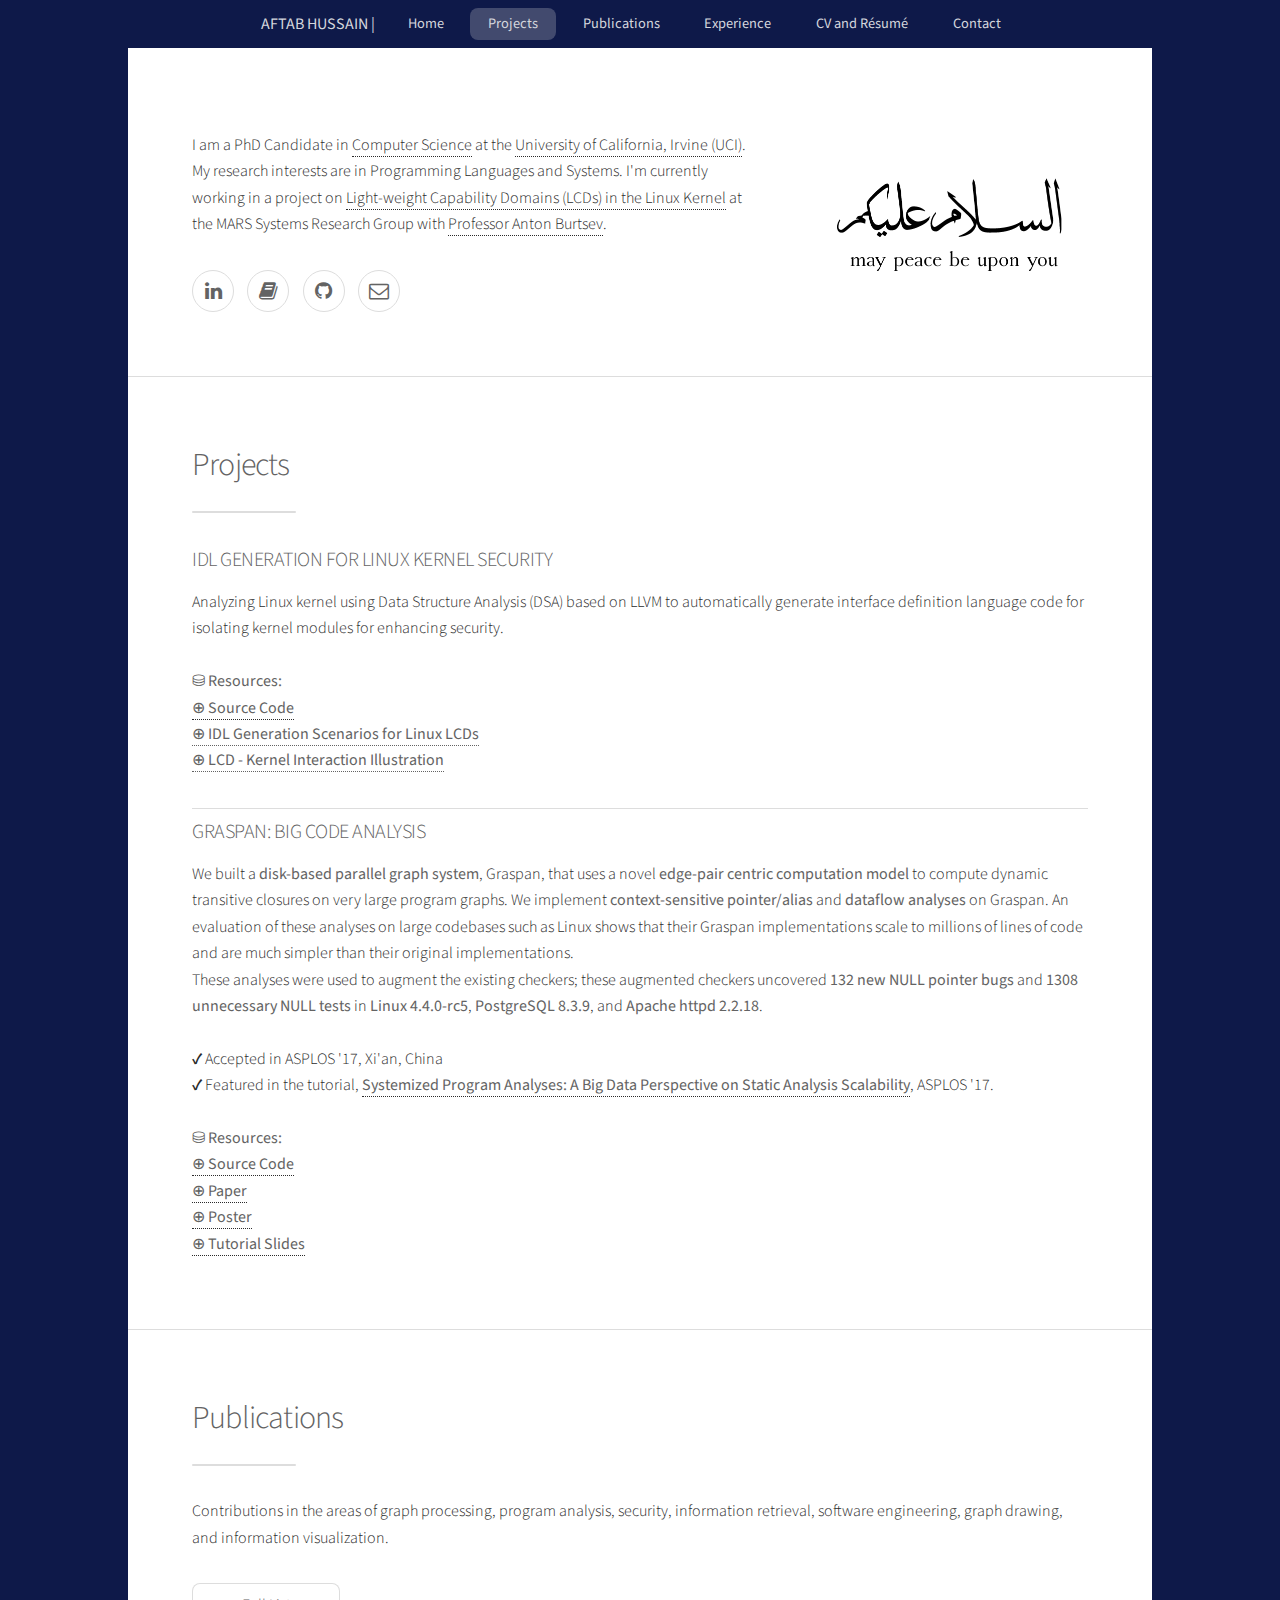
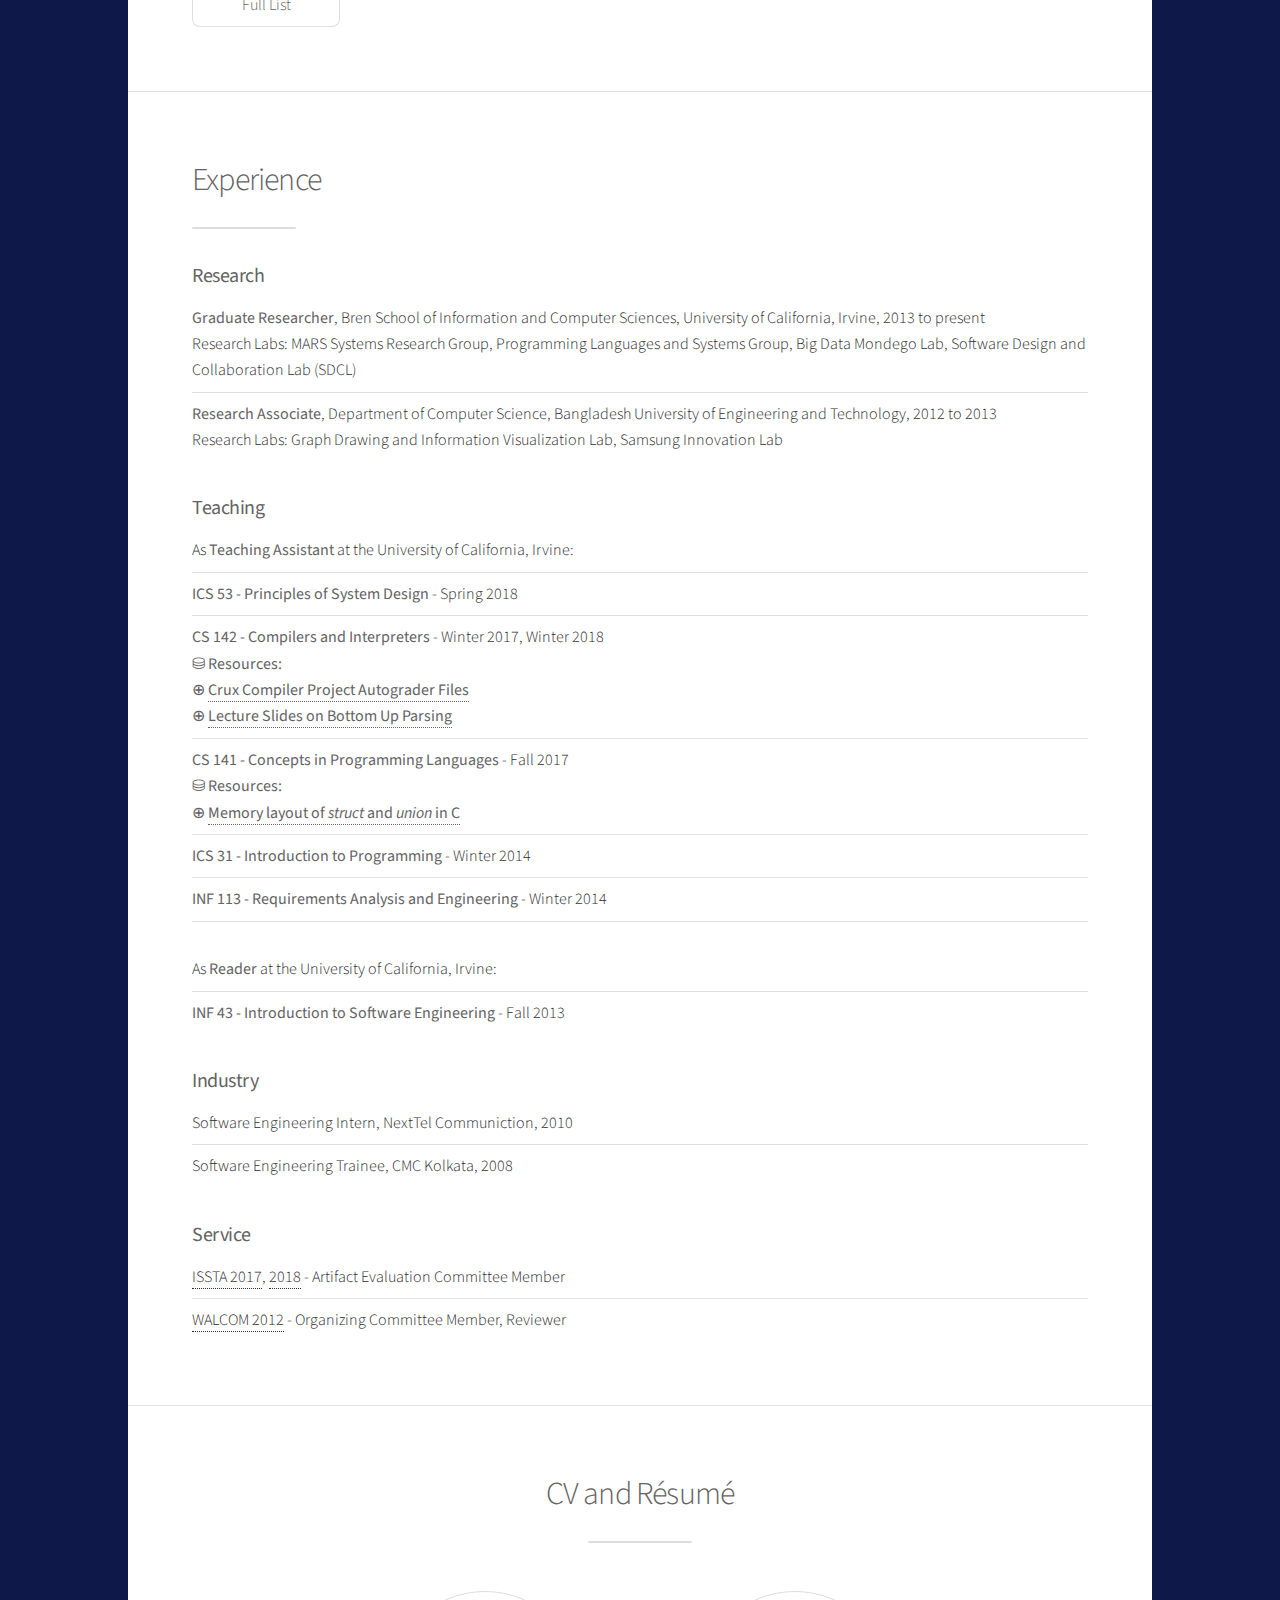
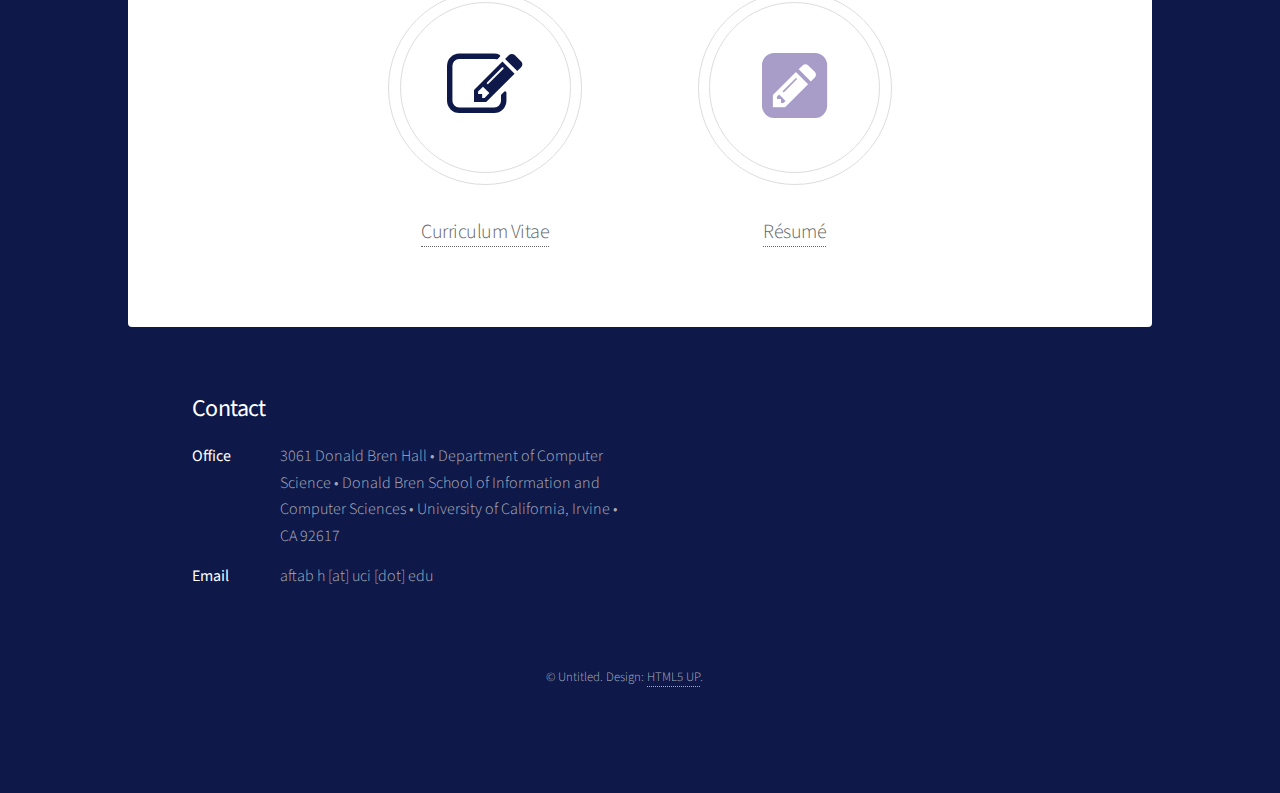
<file: index.html>
<!DOCTYPE HTML>
<!--
	Stellar by HTML5 UP
	html5up.net | @ajlkn
	Free for personal and commercial use under the CCA 3.0 license (html5up.net/license)
-->
<html>
	<head>
		<title>Homepage of Aftab Hussain, University of California, Irvine</title>
		<meta charset="utf-8" />
		<meta name="viewport" content="width=device-width, initial-scale=1" />
		<!--[if lte IE 8]><script src="assets/js/ie/html5shiv.js"></script><![endif]-->
		<link rel="stylesheet" href="assets/css/main.css" />
		<!--[if lte IE 9]><link rel="stylesheet" href="assets/css/ie9.css" /><![endif]-->
		<!--[if lte IE 8]><link rel="stylesheet" href="assets/css/ie8.css" /><![endif]-->
	</head>
	<body>

		<!-- Wrapper -->
			<div id="wrapper">

				<!-- Header -->
					<!-- <header id="header" class="main"> -->
						<!-- <span class="logo"><img src="images/logo.svg" alt="" /></span> -->
						<!-- <div style="text-align:center"> May the peace, mercy, and blessings of Allah be upon you | السلام عليكم ورحمة الله وبركاته
								</div>

								<section id="contact">
									<h2><b>Contact</b></h2>
									<dl class="alt">
										<dt>Office</dt>
										<dd>3061 Donald Bren Hall &bull; Department of Computer Science &bull;
											Donald Bren School of Information and Computer Sciences &bull; University of California, Irvine &bull; CA 92617</dd>
										<dt>Email</dt>
										<dd>aftab h [at] uci [dot] edu</dd>
									</dl>
									
								</section> -->

						<!-- <h5>A f t a b&nbsp;&nbsp;&nbsp;H u s s a i n ,&nbsp;&nbsp;&nbsp;U n i v e r s i t y&nbsp;&nbsp;&nbsp;o f&nbsp;&nbsp;&nbsp;C a l i f o r n i a ,&nbsp;&nbsp;&nbsp;I r v i n e</h5> -->
						
						<!-- <p>3061 Donald Bren Hall <br> Department of Computer Science <br>
						 University of California, Irvine <br><br>
					aftabh at uci dot edu</p> -->

					<!-- <ul class="icons">
						<li><a href="https://www.linkedin.com/in/hussainaftab" target="_blank" class="icon fa-linkedin alt"><span class="label">LinkedIn</span></a></li>
						<li><a href="https://scholar.google.com/citations?user=fQlfnOMAAAAJ&hl=en" target="_blank" class="icon fa-book alt"><span class="label">Google Scholar</span></a></li>
						<li><a href="https://github.com/AftabHussain" target="_blank" class="icon fa-github alt"><span class="label">GitHub</span></a></li>
					
					</ul> -->
					
					<!-- </header> -->

				<!-- Nav -->
					<nav id="nav">
						<ul>
							<li><strong>AFTAB HUSSAIN | </strong></li>
							<li>
							<li><a href="#intro" class="active"><strong>Home</strong></a></li>
							<li><a href="#pjt"><strong>Projects</strong></a></li>
							<li><a href="#pub"><strong>Publications</strong></a></li>
							<li><a href="#exp"><strong>Experience</strong></a></li>
							<li><a href="#cv"><strong>CV and Résumé</strong></a></li>
							<li><a href="#contact"><strong>Contact</strong></a></li>
						</ul>
					</nav>

				<!-- Main -->
					<div id="main">

						<!-- Introduction -->
						
							<section id="intro" class="main">
								<div class="spotlight">
									<div class="content">
										<!-- <header class="major">
												
												
										<h2>AFTAB HUSSAIN</h2>

										</header> -->
										<p>I am a PhD Candidate in <a target="_blank" href="http://www.cs.uci.edu/">Computer Science</a> at the <a target="_blank" href="https://uci.edu/">University of California, Irvine (UCI)</a>. My research 
											interests are in Programming Languages and Systems. I'm currently working in a project on <a target="_blank" href="http://www.cs.utah.edu/~aburtsev/lcd-doc/index.php?n=SourceDoc.KeyConcepts">Light-weight Capability Domains (LCDs) in the Linux Kernel</a> at the MARS Systems Research Group with <a target="_blank" href="https://www.ics.uci.edu/~aburtsev/"> Professor Anton Burtsev</a>.</p>
											
											<ul class="icons">
											<li><a href="https://www.linkedin.com/in/hussainaftab" target="_blank" class="icon fa-linkedin alt"><span class="label">LinkedIn</span></a></li>
											<li><a href="https://scholar.google.com/citations?user=fQlfnOMAAAAJ&hl=en" target="_blank" class="icon fa-book alt"><span class="label">Google Scholar</span></a></li>
											<li><a href="https://github.com/AftabHussain" target="_blank" class="icon fa-github alt"><span class="label">GitHub</span></a>
											</li>
											<li><a href="#contact"  class="icon fa-envelope-o alt"><span class="label">Contact</span></a>
											</li>								
										</ul>
									</div>
									<span class="image"><img src="images/image3344.png" alt="" /></span>
								</div>
							</section>
							
							<!-- Projects -->
							<section id="pjt" class="main">
									<div class="spotlight">
										<div class="content">
											<header class="major">
												<h2>Projects</h2>
											</header>
											<ul class="alt">			 
	<li><h3>IDL GENERATION FOR LINUX KERNEL SECURITY</h3> 
														
	Analyzing Linux kernel using Data Structure Analysis (DSA) based on LLVM to automatically generate interface definition language code for isolating kernel modules for enhancing security.<br><br>
		<b>⛁ Resources:</b><br>
		<a href="https://github.com/AftabHussain/DataStructureAnalysis/tree/dsa_llvm3.8" target="_blank"><b>⊕ Source Code</b></a><br> 		
	
		<b><a href="shared/idl_scenarios.txt" target="_blank">⊕ IDL Generation Scenarios for Linux LCDs</a> <br>
		<a href="shared/lcdcalldiag.png" target="_blank">⊕ LCD - Kernel Interaction Illustration</a></b></li>

	<a id="chk"></a><br>
	<li><h3>GRASPAN: BIG CODE ANALYSIS</h3>   
													
														
														We built a <b>disk-based parallel graph system</b>, Graspan, that uses a novel
<b>edge-pair centric computation model</b> to compute dynamic
transitive closures on very large program graphs.
We implement <b>context-sensitive pointer/alias</b> and <b>dataflow
analyses</b> on Graspan. An evaluation of these analyses on
large codebases such as Linux shows that their Graspan
implementations scale to millions of lines of code and are
much simpler than their original implementations. 
<br>
These analyses were used to augment the
existing checkers; these augmented checkers uncovered <b>132
new NULL pointer bugs</b> and <b>1308 unnecessary NULL tests</b> in
		<b>Linux 4.4.0-rc5</b>, <b>PostgreSQL 8.3.9</b>, and <b>Apache httpd 2.2.18</b>.
		<br><br>
		✔ Accepted in ASPLOS '17, Xi'an, China <br> 
		✔ Featured in the tutorial, <a href="https://www.ics.uci.edu/~guoqingx/asplos-tutorial/main.html" target="_blank"><b>Systemized Program Analyses: A Big Data Perspective on Static Analysis Scalability</b></a>, ASPLOS '17.  
		<br><br>
		<b>⛁ Resources:</b><br>
		<a href="https://github.com/Graspan/graspan-java" target="_blank" ><b>  ⊕ Source Code</b></a><br>
		<a href="https://www.ics.uci.edu/~guoqingx/papers/wang-asplos17.pdf" target="_blank" ><b>  ⊕ Paper</b></a><br>
		<a href="shared/Poster-Graspan-ASPLOS.pdf" target="_blank">
			<b>  ⊕ Poster</b></a><br>
		<a href="https://www.ics.uci.edu/~guoqingx/slides/asplos-tutorial.pdf" target="_blank"><b>  ⊕ Tutorial Slides</b></a>
	</li>
	</ul>									
										</div>
									</div>
								</section>
										
							<!-- Publications -->
							<section id="pub" class="main">
								<div class="spotlight">
									<div class="content">
										<header class="major">
											<h2>Publications</h2>
										</header>
										<p>Contributions in the areas of graph processing, program analysis, security, information retrieval, software engineering, graph drawing, and information visualization.</p> 
										<ul class="actions">
											<li><a href="publications.html" class="button">Full List</a></li>
										</ul>
										
										
									</div>
								</div>
							</section>
						<!-- End Publications Section -->

						<!-- Experience -->
						<section id="exp" class="main">
							<div class="spotlight">
								<div class="content">
									<header class="major">
										<h2>Experience</h2>
									</header>
									
									<h3><strong>Research</strong></h3>
						<ul class="alt">
											
											<li><b>Graduate Researcher</b>, Bren School of Information and Computer Sciences, University of California, Irvine, 2013 to present
											</br> Research Labs: MARS Systems Research Group, Programming Languages and Systems Group, Big Data Mondego Lab, Software Design and Collaboration Lab (SDCL) </li>
											<li><b>Research Associate</b>, Department of Computer Science, Bangladesh University of Engineering and Technology, 2012 to 2013 
											</br> Research Labs: Graph Drawing and Information Visualization Lab, Samsung Innovation Lab
											</li>
										</ul>

							<h3><strong>Teaching</strong></h3>

										<ul class="alt">
											<li>As <b>Teaching Assistant</b> at the University of California, Irvine:
												<li><b> ICS 53 - Principles of System Design</b> - Spring 2018</li>
												<li><b> CS 142 - Compilers and Interpreters</b> - Winter 2017, Winter 2018 <br>
						<b> ⛁ Resources:</b><br>
						
						<b> ⊕ <a href="https://github.com/AftabHussain/CS142-Compilers-AutoGrader" target="_blank">Crux Compiler Project Autograder Files</b></a><br>
						
						<b> ⊕ <a href="shared/lec-slides-bup.pdf" target="_blank">Lecture Slides on Bottom Up Parsing</b></a><br> 
					
					
					
					</li>
						<li><b> CS 141 - Concepts in Programming Languages</b> - Fall 2017
							<br>
							<b> ⛁ Resources:</b><br>
							
							<b> ⊕ <a href="shared/note-structunionlyt.pdf
								" target="_blank">Memory layout of <i>struct</i> and <i>union</i> in C</b></a>
										
					</li>
						<li><b> ICS 31 - Introduction to Programming</b> - Winter 2014</li>
						<li><b> INF 113 - Requirements Analysis and Engineering</b> - Winter 2014</li>
						<li><br>As <b>Reader</b> at the University of California, Irvine:							
						<li><b> INF 43 - Introduction to Software Engineering</b> - Fall 2013</li>	
					</ul>			
							
							<h3><strong>Industry</strong></h3>
										<ul class="alt">
												<li>Software Engineering Intern, NextTel Communiction, 2010</li>
											<li>Software Engineering Trainee, CMC Kolkata, 2008</li>
											
										</ul>

							<h3><strong>Service</strong></h3>
										<ul class="alt">
											<li><a href="https://conf.researchr.org/home/issta-2017" target="_blank">ISSTA 2017</a>, <a href="https://conf.researchr.org/home/issta-2018" target="_blank">2018</a> - Artifact Evaluation Committee Member</li>
											<li><a href="https://cse.buet.ac.bd/walcom2012/index.php?pageid=Welcome.html" target="_blank">WALCOM 2012</a> - Organizing Committee Member, Reviewer</li>
											</ul>

											
									
									
								</div>
							</div>
						</section>
					<!-- End Experience Section -->


						<!-- CV Section -->
							<section id="cv" class="main special">
								<header class="major">
									<h2>CV and Résumé</h2>
								</header>
								<ul class="features">
									<li>
										<span class="icon major style1 fa-pencil-square-o"></span>
										<h3><a href="shared/cv.pdf" target=_blank>Curriculum Vitae</a></h3>
										
									</li>
									<li>
										<span class="icon major style3 fa-pencil-square"></span>
										<h3><a href="shared/Copy%20of%20Resume.SWENGG.pdf" target=_blank>Résumé</a></h3>
									</li>
									
								</ul>
								
							</section>

							

											

					</div>

				<!-- Footer -->
					<!-- Footer -->


					
					<footer id="footer">
							<section id="contact">
								<h2><b>Contact</b></h2>
								<dl class="alt">
									<dt>Office</dt>
									<dd>3061 Donald Bren Hall &bull; Department of Computer Science &bull;
										Donald Bren School of Information and Computer Sciences &bull; University of California, Irvine &bull; CA 92617</dd>
									<dt>Email</dt>
									<dd>aftab h [at] uci [dot] edu</dd>
								</dl>
							</section>
							<p class="copyright">&copy; Untitled. Design: <a href="https://html5up.net">HTML5 UP</a>.</p>
						</footer>
					

			</div>

		<!-- Scripts -->
			<script src="assets/js/jquery.min.js"></script>
			<script src="assets/js/jquery.scrollex.min.js"></script>
			<script src="assets/js/jquery.scrolly.min.js"></script>
			<script src="assets/js/skel.min.js"></script>
			<script src="assets/js/util.js"></script>
			<!--[if lte IE 8]><script src="assets/js/ie/respond.min.js"></script><![endif]-->
			<script src="assets/js/main.js"></script>
			<!-- Images from: https://vigilantcitizenforums.com/threads/nwo-from-islamic-perspective.876/page-2 -->

	</body>
</html>
</file>
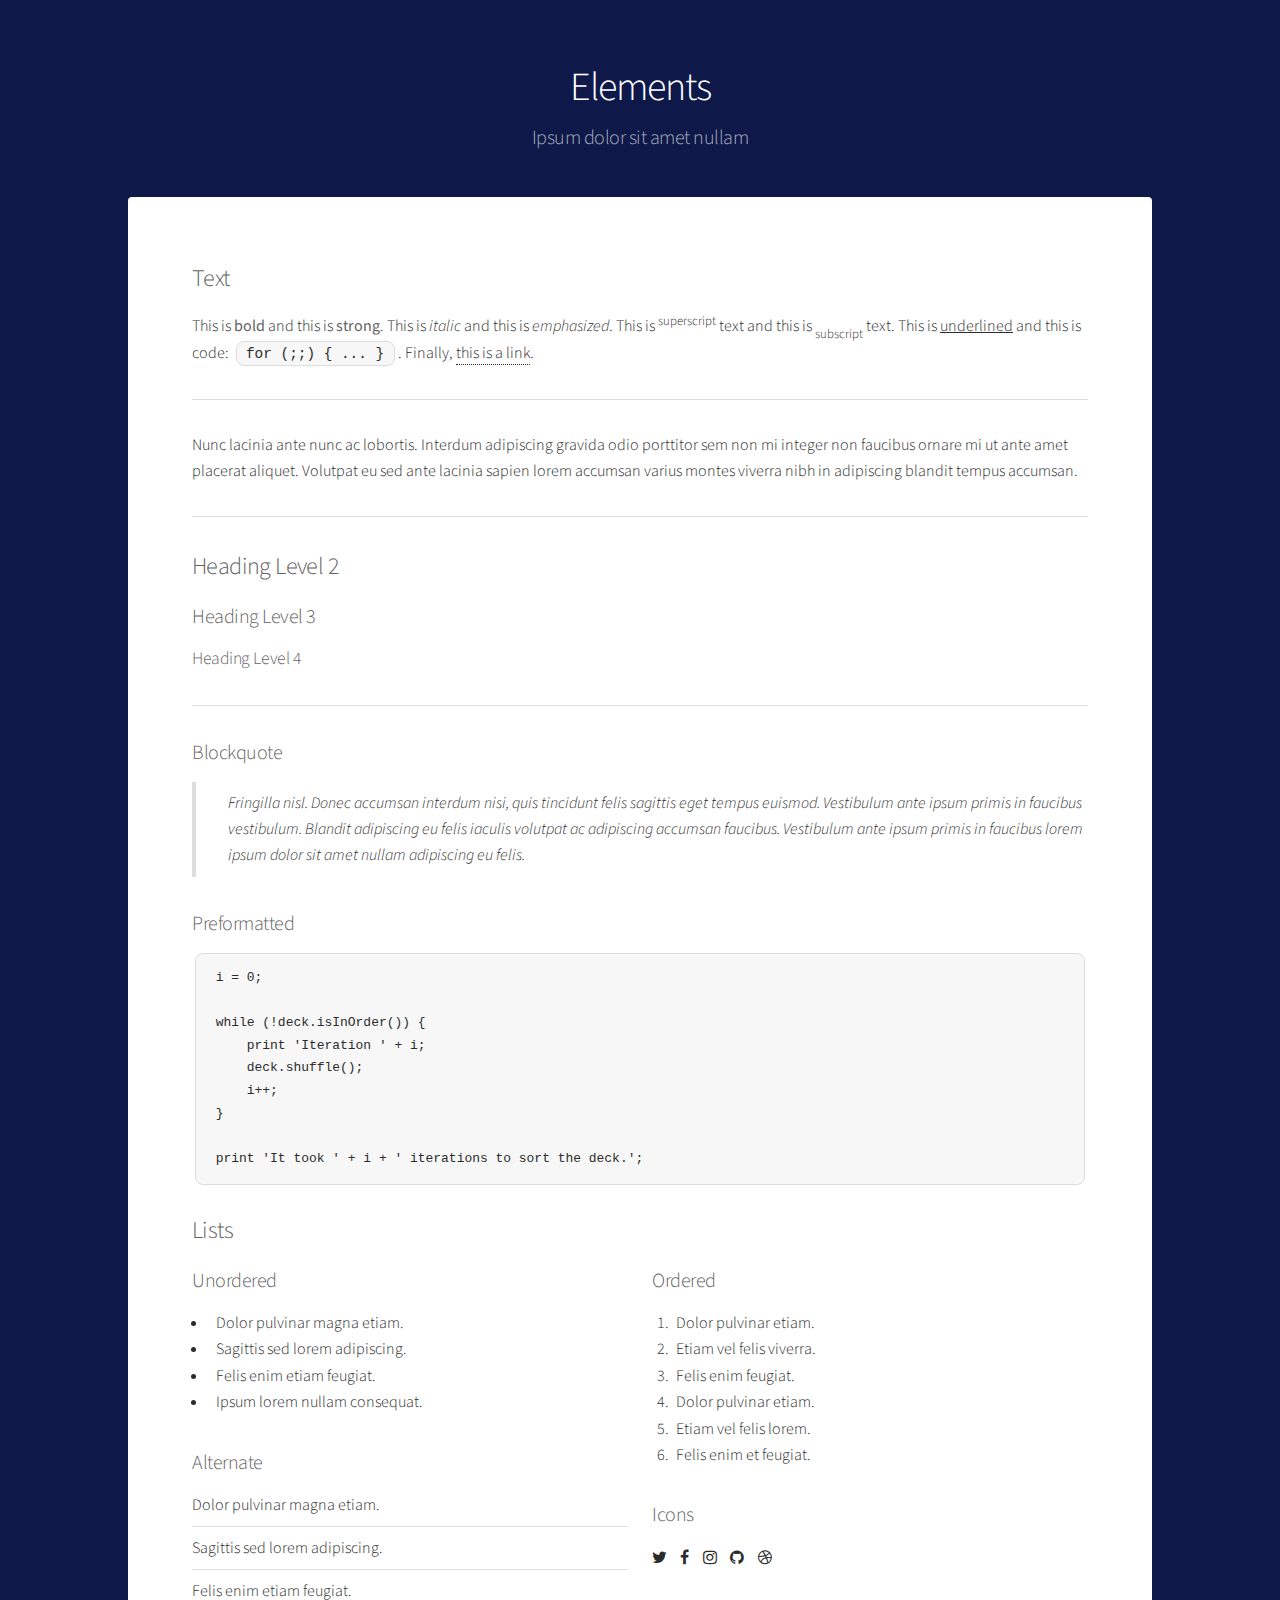
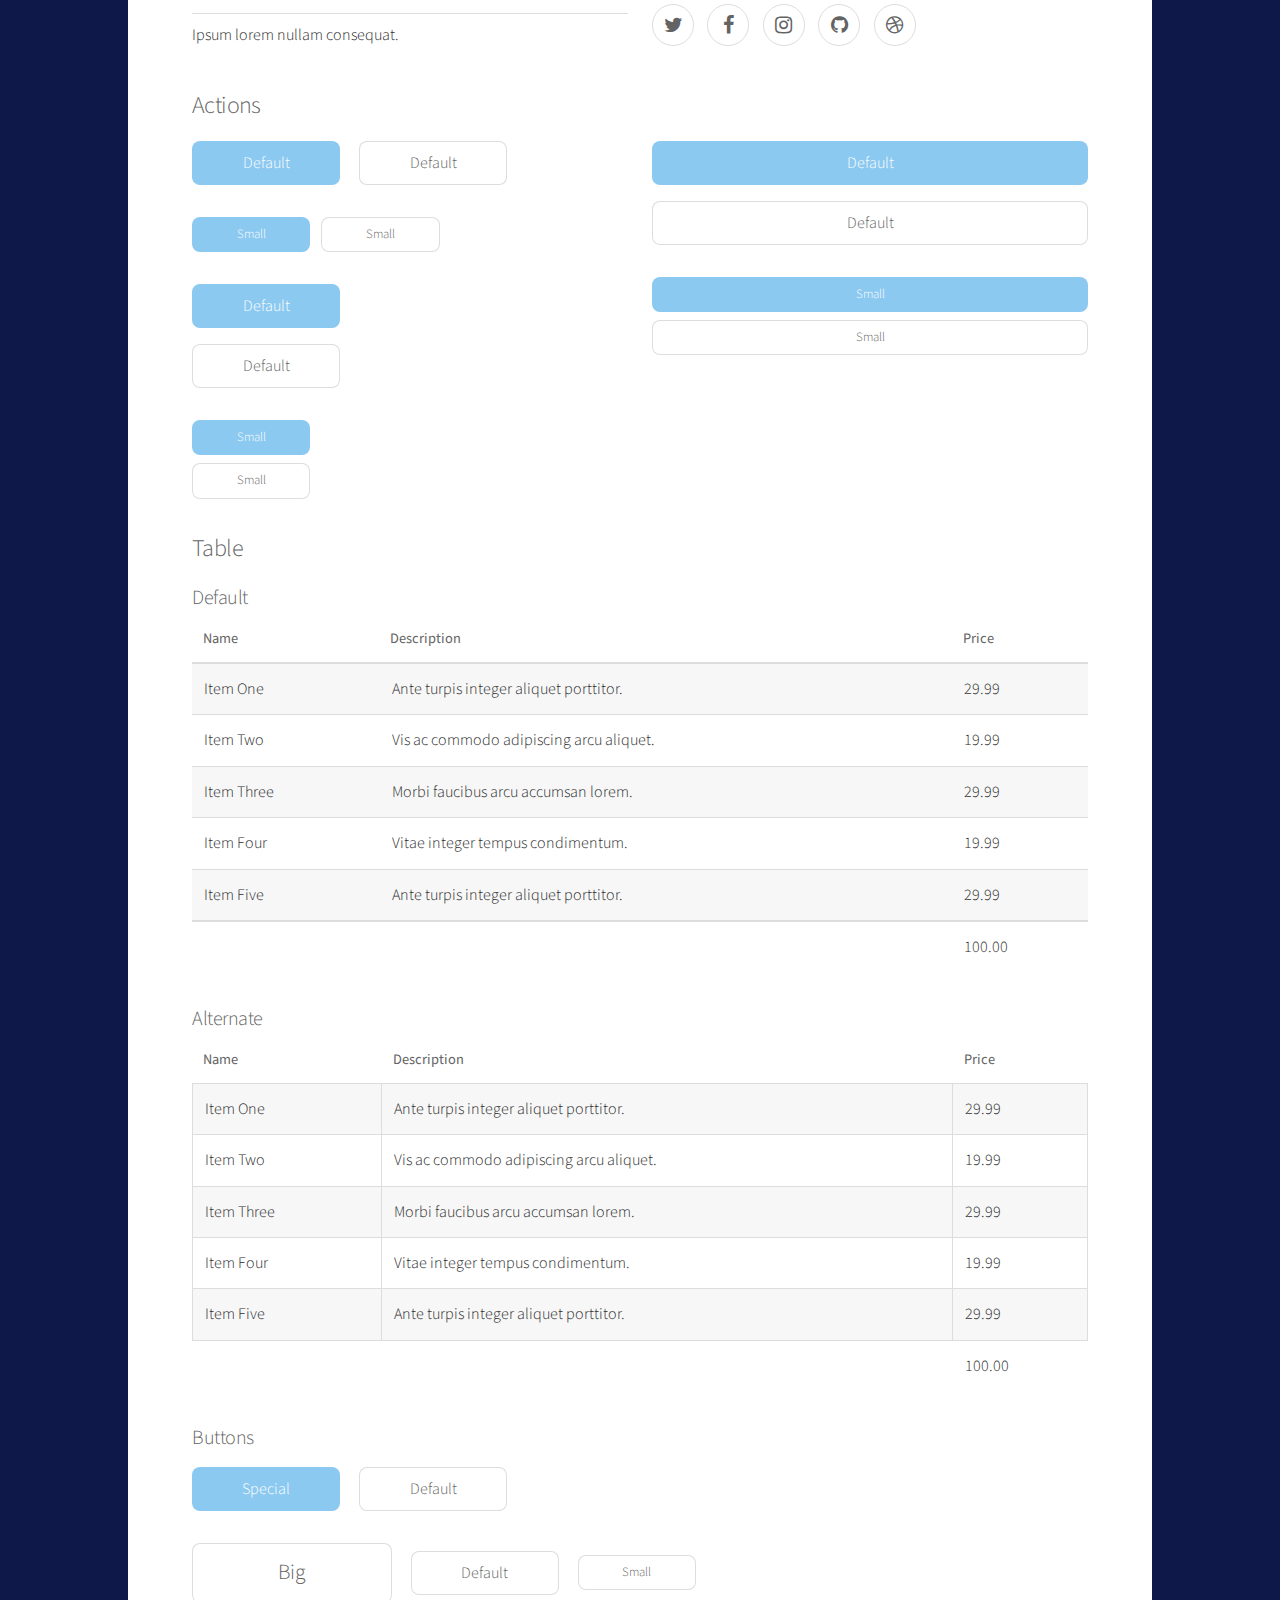
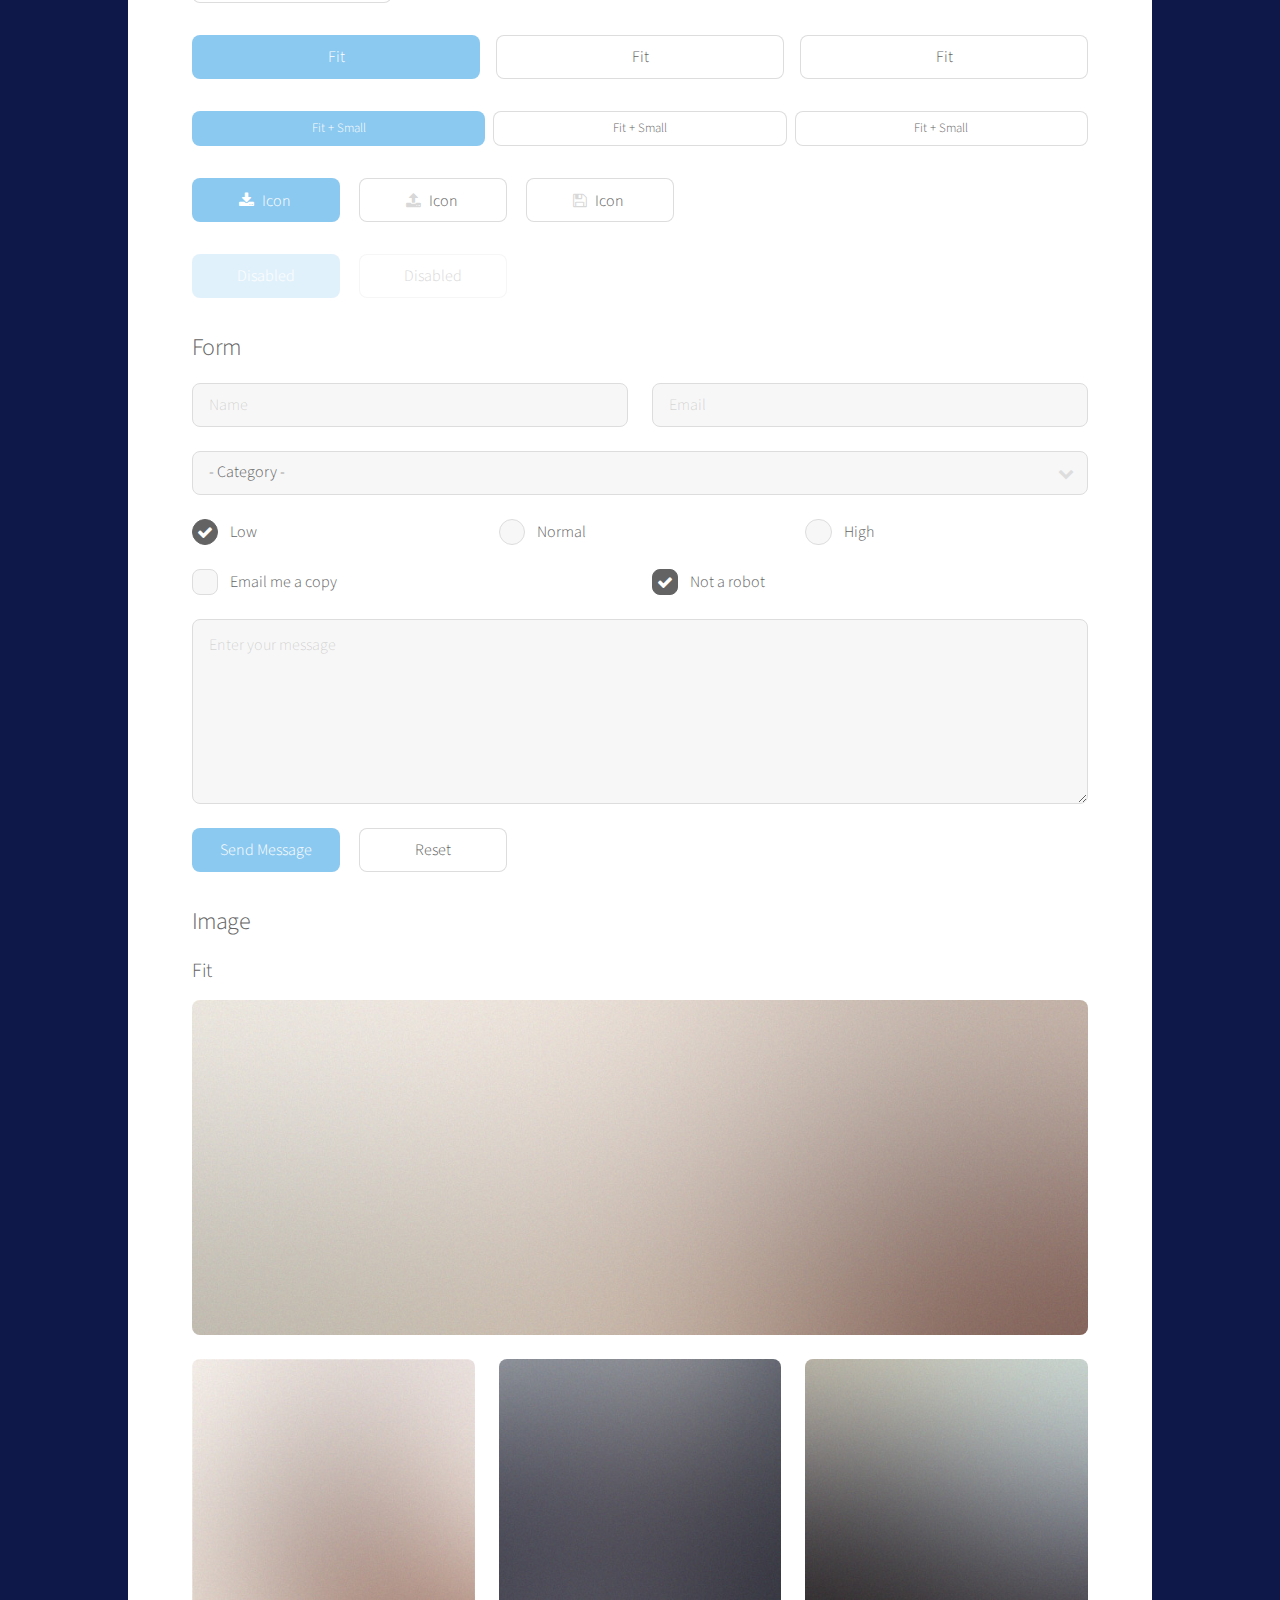
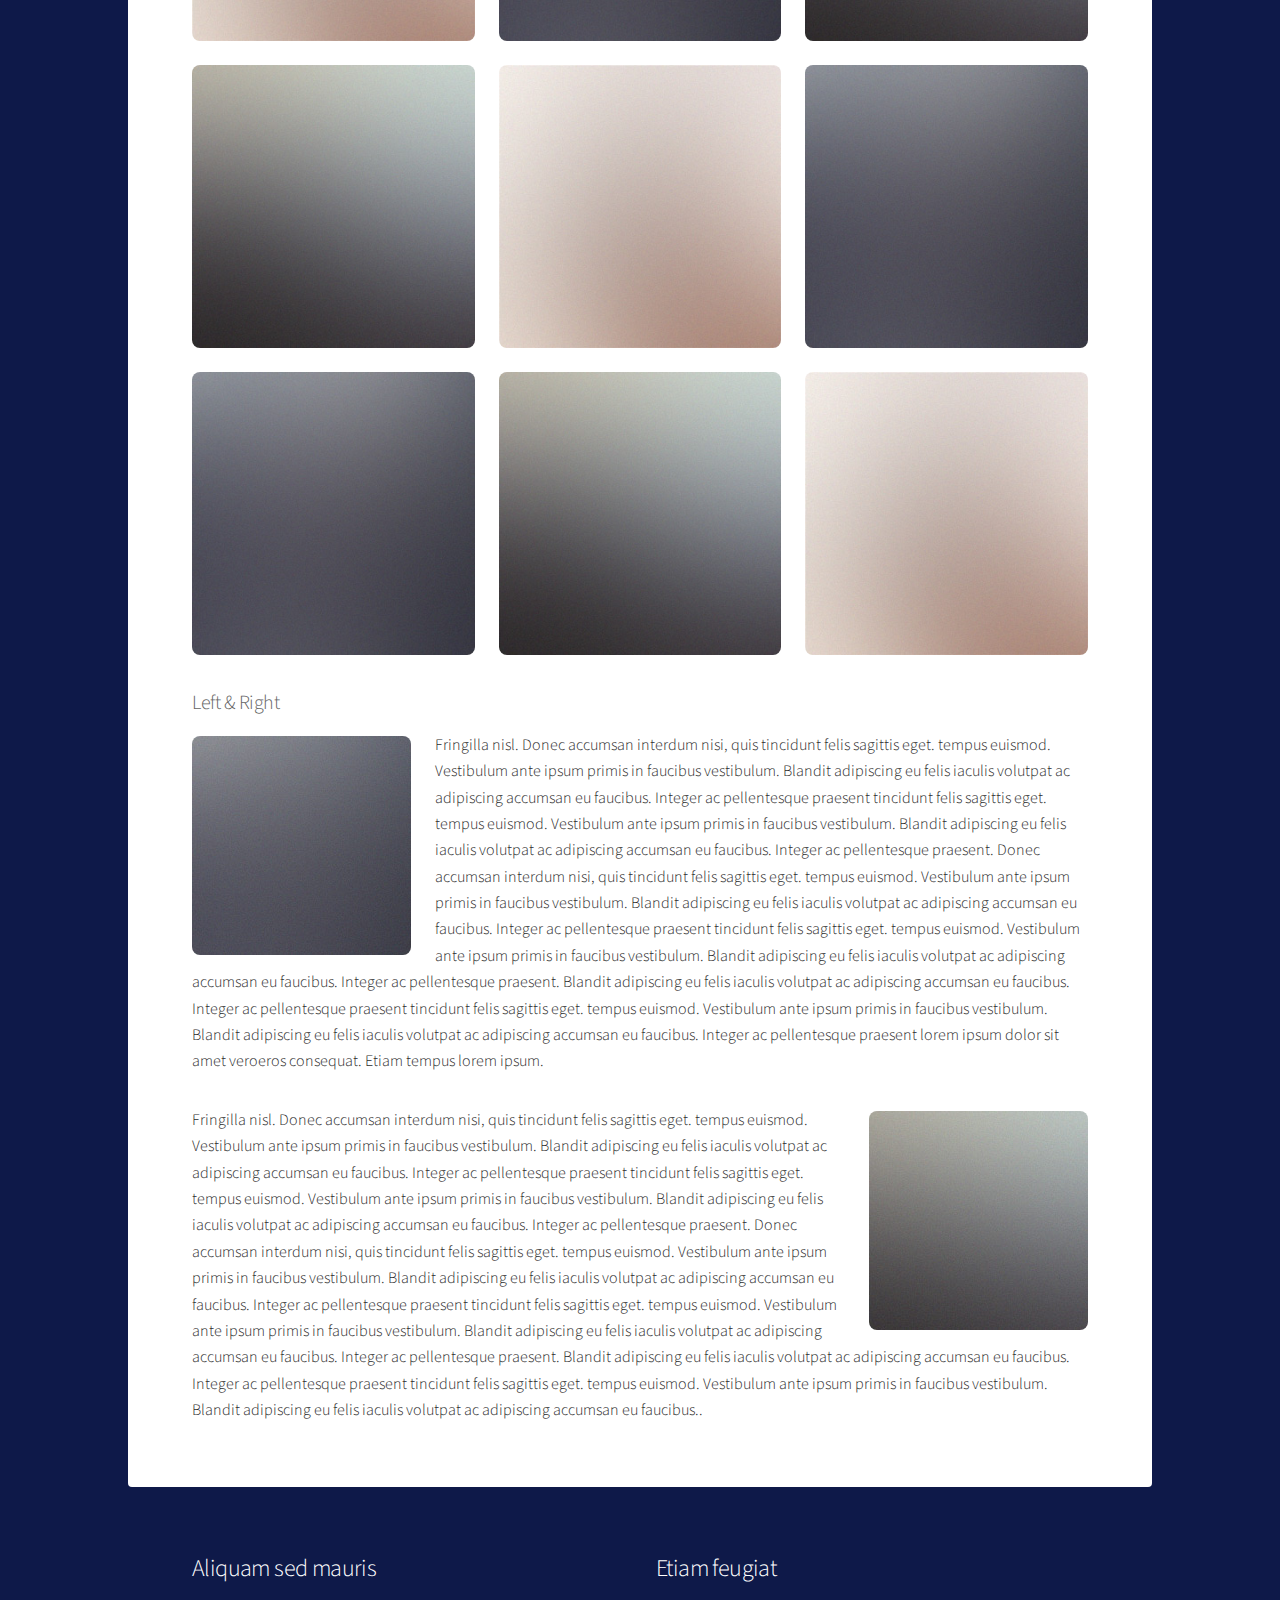
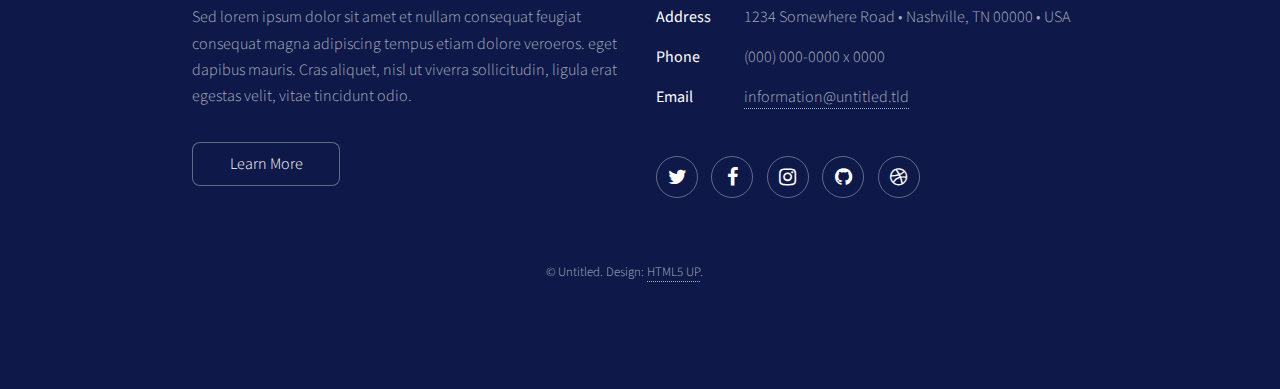
<file: elements.html>
<!DOCTYPE HTML>
<!--
	Stellar by HTML5 UP
	html5up.net | @ajlkn
	Free for personal and commercial use under the CCA 3.0 license (html5up.net/license)
-->
<html>
	<head>
		<title>Elements - Stellar by HTML5 UP</title>
		<meta charset="utf-8" />
		<meta name="viewport" content="width=device-width, initial-scale=1" />
		<!--[if lte IE 8]><script src="assets/js/ie/html5shiv.js"></script><![endif]-->
		<link rel="stylesheet" href="assets/css/main.css" />
		<!--[if lte IE 9]><link rel="stylesheet" href="assets/css/ie9.css" /><![endif]-->
		<!--[if lte IE 8]><link rel="stylesheet" href="assets/css/ie8.css" /><![endif]-->
	</head>
	<body>

		<!-- Wrapper -->
			<div id="wrapper">

				<!-- Header -->
					<header id="header">
						<h1>Elements</h1>
						<p>Ipsum dolor sit amet nullam</p>
					</header>

				<!-- Main -->
					<div id="main">

						<!-- Content -->
							<section id="content" class="main">

								<!-- Text -->
									<section>
										<h2>Text</h2>
										<p>This is <b>bold</b> and this is <strong>strong</strong>. This is <i>italic</i> and this is <em>emphasized</em>.
										This is <sup>superscript</sup> text and this is <sub>subscript</sub> text.
										This is <u>underlined</u> and this is code: <code>for (;;) { ... }</code>. Finally, <a href="#">this is a link</a>.</p>
										<hr />
										<p>Nunc lacinia ante nunc ac lobortis. Interdum adipiscing gravida odio porttitor sem non mi integer non faucibus ornare mi ut ante amet placerat aliquet. Volutpat eu sed ante lacinia sapien lorem accumsan varius montes viverra nibh in adipiscing blandit tempus accumsan.</p>
										<hr />
										<h2>Heading Level 2</h2>
										<h3>Heading Level 3</h3>
										<h4>Heading Level 4</h4>
										<hr />
										<h3>Blockquote</h3>
										<blockquote>Fringilla nisl. Donec accumsan interdum nisi, quis tincidunt felis sagittis eget tempus euismod. Vestibulum ante ipsum primis in faucibus vestibulum. Blandit adipiscing eu felis iaculis volutpat ac adipiscing accumsan faucibus. Vestibulum ante ipsum primis in faucibus lorem ipsum dolor sit amet nullam adipiscing eu felis.</blockquote>
										<h3>Preformatted</h3>
										<pre><code>i = 0;

while (!deck.isInOrder()) {
    print 'Iteration ' + i;
    deck.shuffle();
    i++;
}

print 'It took ' + i + ' iterations to sort the deck.';</code></pre>
									</section>

								<!-- Lists -->
									<section>
										<h2>Lists</h2>
										<div class="row">
											<div class="6u 12u$(medium)">
												<h3>Unordered</h3>
												<ul>
													<li>Dolor pulvinar magna etiam.</li>
													<li>Sagittis sed lorem adipiscing.</li>
													<li>Felis enim etiam feugiat.</li>
													<li>Ipsum lorem nullam consequat.</li>
												</ul>
												<h3>Alternate</h3>
												<ul class="alt">
													<li>Dolor pulvinar magna etiam.</li>
													<li>Sagittis sed lorem adipiscing.</li>
													<li>Felis enim etiam feugiat.</li>
													<li>Ipsum lorem nullam consequat.</li>
												</ul>
											</div>
											<div class="6u$ 12u$(medium)">
												<h3>Ordered</h3>
												<ol>
													<li>Dolor pulvinar etiam.</li>
													<li>Etiam vel felis viverra.</li>
													<li>Felis enim feugiat.</li>
													<li>Dolor pulvinar etiam.</li>
													<li>Etiam vel felis lorem.</li>
													<li>Felis enim et feugiat.</li>
												</ol>
												<h3>Icons</h3>
												<ul class="icons">
													<li><a href="#" class="icon fa-twitter"><span class="label">Twitter</span></a></li>
													<li><a href="#" class="icon fa-facebook"><span class="label">Facebook</span></a></li>
													<li><a href="#" class="icon fa-instagram"><span class="label">Instagram</span></a></li>
													<li><a href="#" class="icon fa-github"><span class="label">GitHub</span></a></li>
													<li><a href="#" class="icon fa-dribbble"><span class="label">Dribbble</span></a></li>
												</ul>
												<ul class="icons">
													<li><a href="#" class="icon alt fa-twitter"><span class="label">Twitter</span></a></li>
													<li><a href="#" class="icon alt fa-facebook"><span class="label">Facebook</span></a></li>
													<li><a href="#" class="icon alt fa-instagram"><span class="label">Instagram</span></a></li>
													<li><a href="#" class="icon alt fa-github"><span class="label">GitHub</span></a></li>
													<li><a href="#" class="icon alt fa-dribbble"><span class="label">Dribbble</span></a></li>
												</ul>
											</div>
										</div>
										<h2>Actions</h2>
										<div class="row">
											<div class="6u 12u$(medium)">
												<ul class="actions">
													<li><a href="#" class="button special">Default</a></li>
													<li><a href="#" class="button">Default</a></li>
												</ul>
												<ul class="actions small">
													<li><a href="#" class="button special small">Small</a></li>
													<li><a href="#" class="button small">Small</a></li>
												</ul>
												<ul class="actions vertical">
													<li><a href="#" class="button special">Default</a></li>
													<li><a href="#" class="button">Default</a></li>
												</ul>
												<ul class="actions vertical small">
													<li><a href="#" class="button special small">Small</a></li>
													<li><a href="#" class="button small">Small</a></li>
												</ul>
											</div>
											<div class="6u 12u$(medium)">
												<ul class="actions vertical">
													<li><a href="#" class="button special fit">Default</a></li>
													<li><a href="#" class="button fit">Default</a></li>
												</ul>
												<ul class="actions vertical small">
													<li><a href="#" class="button special small fit">Small</a></li>
													<li><a href="#" class="button small fit">Small</a></li>
												</ul>
											</div>
										</div>
									</section>

								<!-- Table -->
									<section>
										<h2>Table</h2>
										<h3>Default</h3>
										<div class="table-wrapper">
											<table>
												<thead>
													<tr>
														<th>Name</th>
														<th>Description</th>
														<th>Price</th>
													</tr>
												</thead>
												<tbody>
													<tr>
														<td>Item One</td>
														<td>Ante turpis integer aliquet porttitor.</td>
														<td>29.99</td>
													</tr>
													<tr>
														<td>Item Two</td>
														<td>Vis ac commodo adipiscing arcu aliquet.</td>
														<td>19.99</td>
													</tr>
													<tr>
														<td>Item Three</td>
														<td> Morbi faucibus arcu accumsan lorem.</td>
														<td>29.99</td>
													</tr>
													<tr>
														<td>Item Four</td>
														<td>Vitae integer tempus condimentum.</td>
														<td>19.99</td>
													</tr>
													<tr>
														<td>Item Five</td>
														<td>Ante turpis integer aliquet porttitor.</td>
														<td>29.99</td>
													</tr>
												</tbody>
												<tfoot>
													<tr>
														<td colspan="2"></td>
														<td>100.00</td>
													</tr>
												</tfoot>
											</table>
										</div>

										<h3>Alternate</h3>
										<div class="table-wrapper">
											<table class="alt">
												<thead>
													<tr>
														<th>Name</th>
														<th>Description</th>
														<th>Price</th>
													</tr>
												</thead>
												<tbody>
													<tr>
														<td>Item One</td>
														<td>Ante turpis integer aliquet porttitor.</td>
														<td>29.99</td>
													</tr>
													<tr>
														<td>Item Two</td>
														<td>Vis ac commodo adipiscing arcu aliquet.</td>
														<td>19.99</td>
													</tr>
													<tr>
														<td>Item Three</td>
														<td> Morbi faucibus arcu accumsan lorem.</td>
														<td>29.99</td>
													</tr>
													<tr>
														<td>Item Four</td>
														<td>Vitae integer tempus condimentum.</td>
														<td>19.99</td>
													</tr>
													<tr>
														<td>Item Five</td>
														<td>Ante turpis integer aliquet porttitor.</td>
														<td>29.99</td>
													</tr>
												</tbody>
												<tfoot>
													<tr>
														<td colspan="2"></td>
														<td>100.00</td>
													</tr>
												</tfoot>
											</table>
										</div>
									</section>

								<!-- Buttons -->
									<section>
										<h3>Buttons</h3>
										<ul class="actions">
											<li><a href="#" class="button special">Special</a></li>
											<li><a href="#" class="button">Default</a></li>
										</ul>
										<ul class="actions">
											<li><a href="#" class="button big">Big</a></li>
											<li><a href="#" class="button">Default</a></li>
											<li><a href="#" class="button small">Small</a></li>
										</ul>
										<ul class="actions fit">
											<li><a href="#" class="button special fit">Fit</a></li>
											<li><a href="#" class="button fit">Fit</a></li>
											<li><a href="#" class="button fit">Fit</a></li>
										</ul>
										<ul class="actions fit small">
											<li><a href="#" class="button special fit small">Fit + Small</a></li>
											<li><a href="#" class="button fit small">Fit + Small</a></li>
											<li><a href="#" class="button fit small">Fit + Small</a></li>
										</ul>
										<ul class="actions">
											<li><a href="#" class="button special icon fa-download">Icon</a></li>
											<li><a href="#" class="button icon fa-upload">Icon</a></li>
											<li><a href="#" class="button icon fa-save">Icon</a></li>
										</ul>
										<ul class="actions">
											<li><span class="button special disabled">Disabled</span></li>
											<li><span class="button disabled">Disabled</span></li>
										</ul>
									</section>

								<!-- Form -->
									<section>
										<h2>Form</h2>
										<form method="post" action="#">
											<div class="row uniform">
												<div class="6u 12u$(xsmall)">
													<input type="text" name="demo-name" id="demo-name" value="" placeholder="Name" />
												</div>
												<div class="6u$ 12u$(xsmall)">
													<input type="email" name="demo-email" id="demo-email" value="" placeholder="Email" />
												</div>
												<div class="12u$">
													<div class="select-wrapper">
														<select name="demo-category" id="demo-category">
															<option value="">- Category -</option>
															<option value="1">Manufacturing</option>
															<option value="1">Shipping</option>
															<option value="1">Administration</option>
															<option value="1">Human Resources</option>
														</select>
													</div>
												</div>
												<div class="4u 12u$(small)">
													<input type="radio" id="demo-priority-low" name="demo-priority" checked>
													<label for="demo-priority-low">Low</label>
												</div>
												<div class="4u 12u$(small)">
													<input type="radio" id="demo-priority-normal" name="demo-priority">
													<label for="demo-priority-normal">Normal</label>
												</div>
												<div class="4u$ 12u$(small)">
													<input type="radio" id="demo-priority-high" name="demo-priority">
													<label for="demo-priority-high">High</label>
												</div>
												<div class="6u 12u$(small)">
													<input type="checkbox" id="demo-copy" name="demo-copy">
													<label for="demo-copy">Email me a copy</label>
												</div>
												<div class="6u$ 12u$(small)">
													<input type="checkbox" id="demo-human" name="demo-human" checked>
													<label for="demo-human">Not a robot</label>
												</div>
												<div class="12u$">
													<textarea name="demo-message" id="demo-message" placeholder="Enter your message" rows="6"></textarea>
												</div>
												<div class="12u$">
													<ul class="actions">
														<li><input type="submit" value="Send Message" class="special" /></li>
														<li><input type="reset" value="Reset" /></li>
													</ul>
												</div>
											</div>
										</form>
									</section>

								<!-- Image -->
									<section>
										<h2>Image</h2>
										<h3>Fit</h3>
										<div class="box alt">
											<div class="row uniform">
												<div class="12u$"><span class="image fit"><img src="images/pic04.jpg" alt="" /></span></div>
												<div class="4u"><span class="image fit"><img src="images/pic01.jpg" alt="" /></span></div>
												<div class="4u"><span class="image fit"><img src="images/pic02.jpg" alt="" /></span></div>
												<div class="4u$"><span class="image fit"><img src="images/pic03.jpg" alt="" /></span></div>
												<div class="4u"><span class="image fit"><img src="images/pic03.jpg" alt="" /></span></div>
												<div class="4u"><span class="image fit"><img src="images/pic01.jpg" alt="" /></span></div>
												<div class="4u$"><span class="image fit"><img src="images/pic02.jpg" alt="" /></span></div>
												<div class="4u"><span class="image fit"><img src="images/pic02.jpg" alt="" /></span></div>
												<div class="4u"><span class="image fit"><img src="images/pic03.jpg" alt="" /></span></div>
												<div class="4u$"><span class="image fit"><img src="images/pic01.jpg" alt="" /></span></div>
											</div>
										</div>
										<h3>Left &amp; Right</h3>
										<p><span class="image left"><img src="images/pic05.jpg" alt="" /></span>Fringilla nisl. Donec accumsan interdum nisi, quis tincidunt felis sagittis eget. tempus euismod. Vestibulum ante ipsum primis in faucibus vestibulum. Blandit adipiscing eu felis iaculis volutpat ac adipiscing accumsan eu faucibus. Integer ac pellentesque praesent tincidunt felis sagittis eget. tempus euismod. Vestibulum ante ipsum primis in faucibus vestibulum. Blandit adipiscing eu felis iaculis volutpat ac adipiscing accumsan eu faucibus. Integer ac pellentesque praesent. Donec accumsan interdum nisi, quis tincidunt felis sagittis eget. tempus euismod. Vestibulum ante ipsum primis in faucibus vestibulum. Blandit adipiscing eu felis iaculis volutpat ac adipiscing accumsan eu faucibus. Integer ac pellentesque praesent tincidunt felis sagittis eget. tempus euismod. Vestibulum ante ipsum primis in faucibus vestibulum. Blandit adipiscing eu felis iaculis volutpat ac adipiscing accumsan eu faucibus. Integer ac pellentesque praesent. Blandit adipiscing eu felis iaculis volutpat ac adipiscing accumsan eu faucibus. Integer ac pellentesque praesent tincidunt felis sagittis eget. tempus euismod. Vestibulum ante ipsum primis in faucibus vestibulum. Blandit adipiscing eu felis iaculis volutpat ac adipiscing accumsan eu faucibus. Integer ac pellentesque praesent lorem ipsum dolor sit amet veroeros consequat. Etiam tempus lorem ipsum.</p>
										<p><span class="image right"><img src="images/pic06.jpg" alt="" /></span>Fringilla nisl. Donec accumsan interdum nisi, quis tincidunt felis sagittis eget. tempus euismod. Vestibulum ante ipsum primis in faucibus vestibulum. Blandit adipiscing eu felis iaculis volutpat ac adipiscing accumsan eu faucibus. Integer ac pellentesque praesent tincidunt felis sagittis eget. tempus euismod. Vestibulum ante ipsum primis in faucibus vestibulum. Blandit adipiscing eu felis iaculis volutpat ac adipiscing accumsan eu faucibus. Integer ac pellentesque praesent. Donec accumsan interdum nisi, quis tincidunt felis sagittis eget. tempus euismod. Vestibulum ante ipsum primis in faucibus vestibulum. Blandit adipiscing eu felis iaculis volutpat ac adipiscing accumsan eu faucibus. Integer ac pellentesque praesent tincidunt felis sagittis eget. tempus euismod. Vestibulum ante ipsum primis in faucibus vestibulum. Blandit adipiscing eu felis iaculis volutpat ac adipiscing accumsan eu faucibus. Integer ac pellentesque praesent. Blandit adipiscing eu felis iaculis volutpat ac adipiscing accumsan eu faucibus. Integer ac pellentesque praesent tincidunt felis sagittis eget. tempus euismod. Vestibulum ante ipsum primis in faucibus vestibulum. Blandit adipiscing eu felis iaculis volutpat ac adipiscing accumsan eu faucibus..</p>
									</section>

							</section>

					</div>

				<!-- Footer -->
					<footer id="footer">
						<section>
							<h2>Aliquam sed mauris</h2>
							<p>Sed lorem ipsum dolor sit amet et nullam consequat feugiat consequat magna adipiscing tempus etiam dolore veroeros. eget dapibus mauris. Cras aliquet, nisl ut viverra sollicitudin, ligula erat egestas velit, vitae tincidunt odio.</p>
							<ul class="actions">
								<li><a href="#" class="button">Learn More</a></li>
							</ul>
						</section>
						<section>
							<h2>Etiam feugiat</h2>
							<dl class="alt">
								<dt>Address</dt>
								<dd>1234 Somewhere Road &bull; Nashville, TN 00000 &bull; USA</dd>
								<dt>Phone</dt>
								<dd>(000) 000-0000 x 0000</dd>
								<dt>Email</dt>
								<dd><a href="#">information@untitled.tld</a></dd>
							</dl>
							<ul class="icons">
								<li><a href="#" class="icon fa-twitter alt"><span class="label">Twitter</span></a></li>
								<li><a href="#" class="icon fa-facebook alt"><span class="label">Facebook</span></a></li>
								<li><a href="#" class="icon fa-instagram alt"><span class="label">Instagram</span></a></li>
								<li><a href="#" class="icon fa-github alt"><span class="label">GitHub</span></a></li>
								<li><a href="#" class="icon fa-dribbble alt"><span class="label">Dribbble</span></a></li>
							</ul>
						</section>
						<p class="copyright">&copy; Untitled. Design: <a href="https://html5up.net">HTML5 UP</a>.</p>
					</footer>

			</div>

		<!-- Scripts -->
			<script src="assets/js/jquery.min.js"></script>
			<script src="assets/js/jquery.scrollex.min.js"></script>
			<script src="assets/js/jquery.scrolly.min.js"></script>
			<script src="assets/js/skel.min.js"></script>
			<script src="assets/js/util.js"></script>
			<!--[if lte IE 8]><script src="assets/js/ie/respond.min.js"></script><![endif]-->
			<script src="assets/js/main.js"></script>

	</body>
</html>
</file>
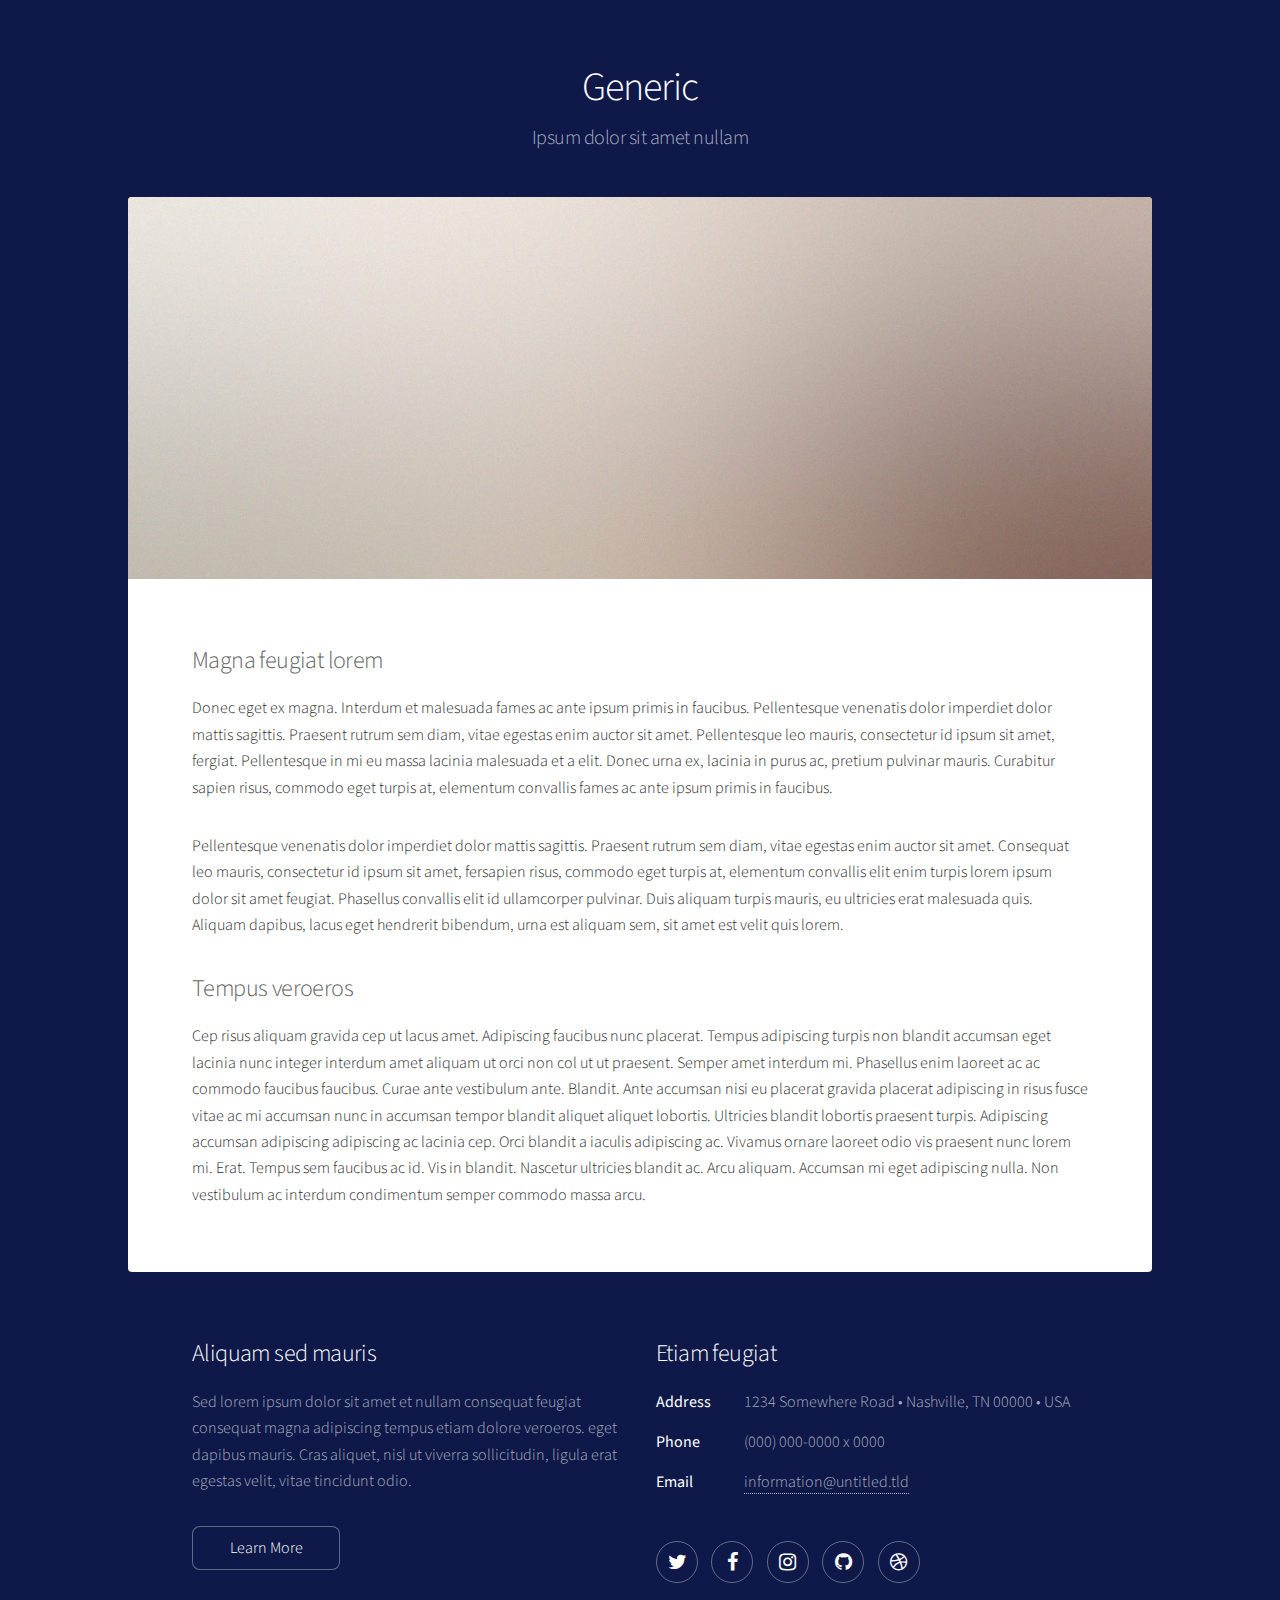
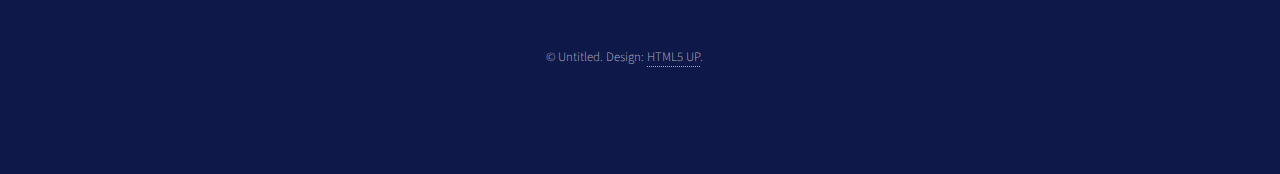
<file: generic.html>
<!DOCTYPE HTML>
<!--
	Stellar by HTML5 UP
	html5up.net | @ajlkn
	Free for personal and commercial use under the CCA 3.0 license (html5up.net/license)
-->
<html>
	<head>
		<title>Generic - Stellar by HTML5 UP</title>
		<meta charset="utf-8" />
		<meta name="viewport" content="width=device-width, initial-scale=1" />
		<!--[if lte IE 8]><script src="assets/js/ie/html5shiv.js"></script><![endif]-->
		<link rel="stylesheet" href="assets/css/main.css" />
		<!--[if lte IE 9]><link rel="stylesheet" href="assets/css/ie9.css" /><![endif]-->
		<!--[if lte IE 8]><link rel="stylesheet" href="assets/css/ie8.css" /><![endif]-->
	</head>
	<body>

		<!-- Wrapper -->
			<div id="wrapper">

				<!-- Header -->
					<header id="header">
						<h1>Generic</h1>
						<p>Ipsum dolor sit amet nullam</p>
					</header>

				<!-- Main -->
					<div id="main">

						<!-- Content -->
							<section id="content" class="main">
								<span class="image main"><img src="images/pic04.jpg" alt="" /></span>
								<h2>Magna feugiat lorem</h2>
								<p>Donec eget ex magna. Interdum et malesuada fames ac ante ipsum primis in faucibus. Pellentesque venenatis dolor imperdiet dolor mattis sagittis. Praesent rutrum sem diam, vitae egestas enim auctor sit amet. Pellentesque leo mauris, consectetur id ipsum sit amet, fergiat. Pellentesque in mi eu massa lacinia malesuada et a elit. Donec urna ex, lacinia in purus ac, pretium pulvinar mauris. Curabitur sapien risus, commodo eget turpis at, elementum convallis fames ac ante ipsum primis in faucibus.</p>
								<p>Pellentesque venenatis dolor imperdiet dolor mattis sagittis. Praesent rutrum sem diam, vitae egestas enim auctor sit amet. Consequat leo mauris, consectetur id ipsum sit amet, fersapien risus, commodo eget turpis at, elementum convallis elit enim turpis lorem ipsum dolor sit amet feugiat. Phasellus convallis elit id ullamcorper pulvinar. Duis aliquam turpis mauris, eu ultricies erat malesuada quis. Aliquam dapibus, lacus eget hendrerit bibendum, urna est aliquam sem, sit amet est velit quis lorem.</p>
								<h2>Tempus veroeros</h2>
								<p>Cep risus aliquam gravida cep ut lacus amet. Adipiscing faucibus nunc placerat. Tempus adipiscing turpis non blandit accumsan eget lacinia nunc integer interdum amet aliquam ut orci non col ut ut praesent. Semper amet interdum mi. Phasellus enim laoreet ac ac commodo faucibus faucibus. Curae ante vestibulum ante. Blandit. Ante accumsan nisi eu placerat gravida placerat adipiscing in risus fusce vitae ac mi accumsan nunc in accumsan tempor blandit aliquet aliquet lobortis. Ultricies blandit lobortis praesent turpis. Adipiscing accumsan adipiscing adipiscing ac lacinia cep. Orci blandit a iaculis adipiscing ac. Vivamus ornare laoreet odio vis praesent nunc lorem mi. Erat. Tempus sem faucibus ac id. Vis in blandit. Nascetur ultricies blandit ac. Arcu aliquam. Accumsan mi eget adipiscing nulla. Non vestibulum ac interdum condimentum semper commodo massa arcu.</p>
							</section>

					</div>

				<!-- Footer -->
					<footer id="footer">
						<section>
							<h2>Aliquam sed mauris</h2>
							<p>Sed lorem ipsum dolor sit amet et nullam consequat feugiat consequat magna adipiscing tempus etiam dolore veroeros. eget dapibus mauris. Cras aliquet, nisl ut viverra sollicitudin, ligula erat egestas velit, vitae tincidunt odio.</p>
							<ul class="actions">
								<li><a href="#" class="button">Learn More</a></li>
							</ul>
						</section>
						<section>
							<h2>Etiam feugiat</h2>
							<dl class="alt">
								<dt>Address</dt>
								<dd>1234 Somewhere Road &bull; Nashville, TN 00000 &bull; USA</dd>
								<dt>Phone</dt>
								<dd>(000) 000-0000 x 0000</dd>
								<dt>Email</dt>
								<dd><a href="#">information@untitled.tld</a></dd>
							</dl>
							<ul class="icons">
								<li><a href="#" class="icon fa-twitter alt"><span class="label">Twitter</span></a></li>
								<li><a href="#" class="icon fa-facebook alt"><span class="label">Facebook</span></a></li>
								<li><a href="#" class="icon fa-instagram alt"><span class="label">Instagram</span></a></li>
								<li><a href="#" class="icon fa-github alt"><span class="label">GitHub</span></a></li>
								<li><a href="#" class="icon fa-dribbble alt"><span class="label">Dribbble</span></a></li>
							</ul>
						</section>
						<p class="copyright">&copy; Untitled. Design: <a href="https://html5up.net">HTML5 UP</a>.</p>
					</footer>

			</div>

		<!-- Scripts -->
			<script src="assets/js/jquery.min.js"></script>
			<script src="assets/js/jquery.scrollex.min.js"></script>
			<script src="assets/js/jquery.scrolly.min.js"></script>
			<script src="assets/js/skel.min.js"></script>
			<script src="assets/js/util.js"></script>
			<!--[if lte IE 8]><script src="assets/js/ie/respond.min.js"></script><![endif]-->
			<script src="assets/js/main.js"></script>

	</body>
</html>
</file>
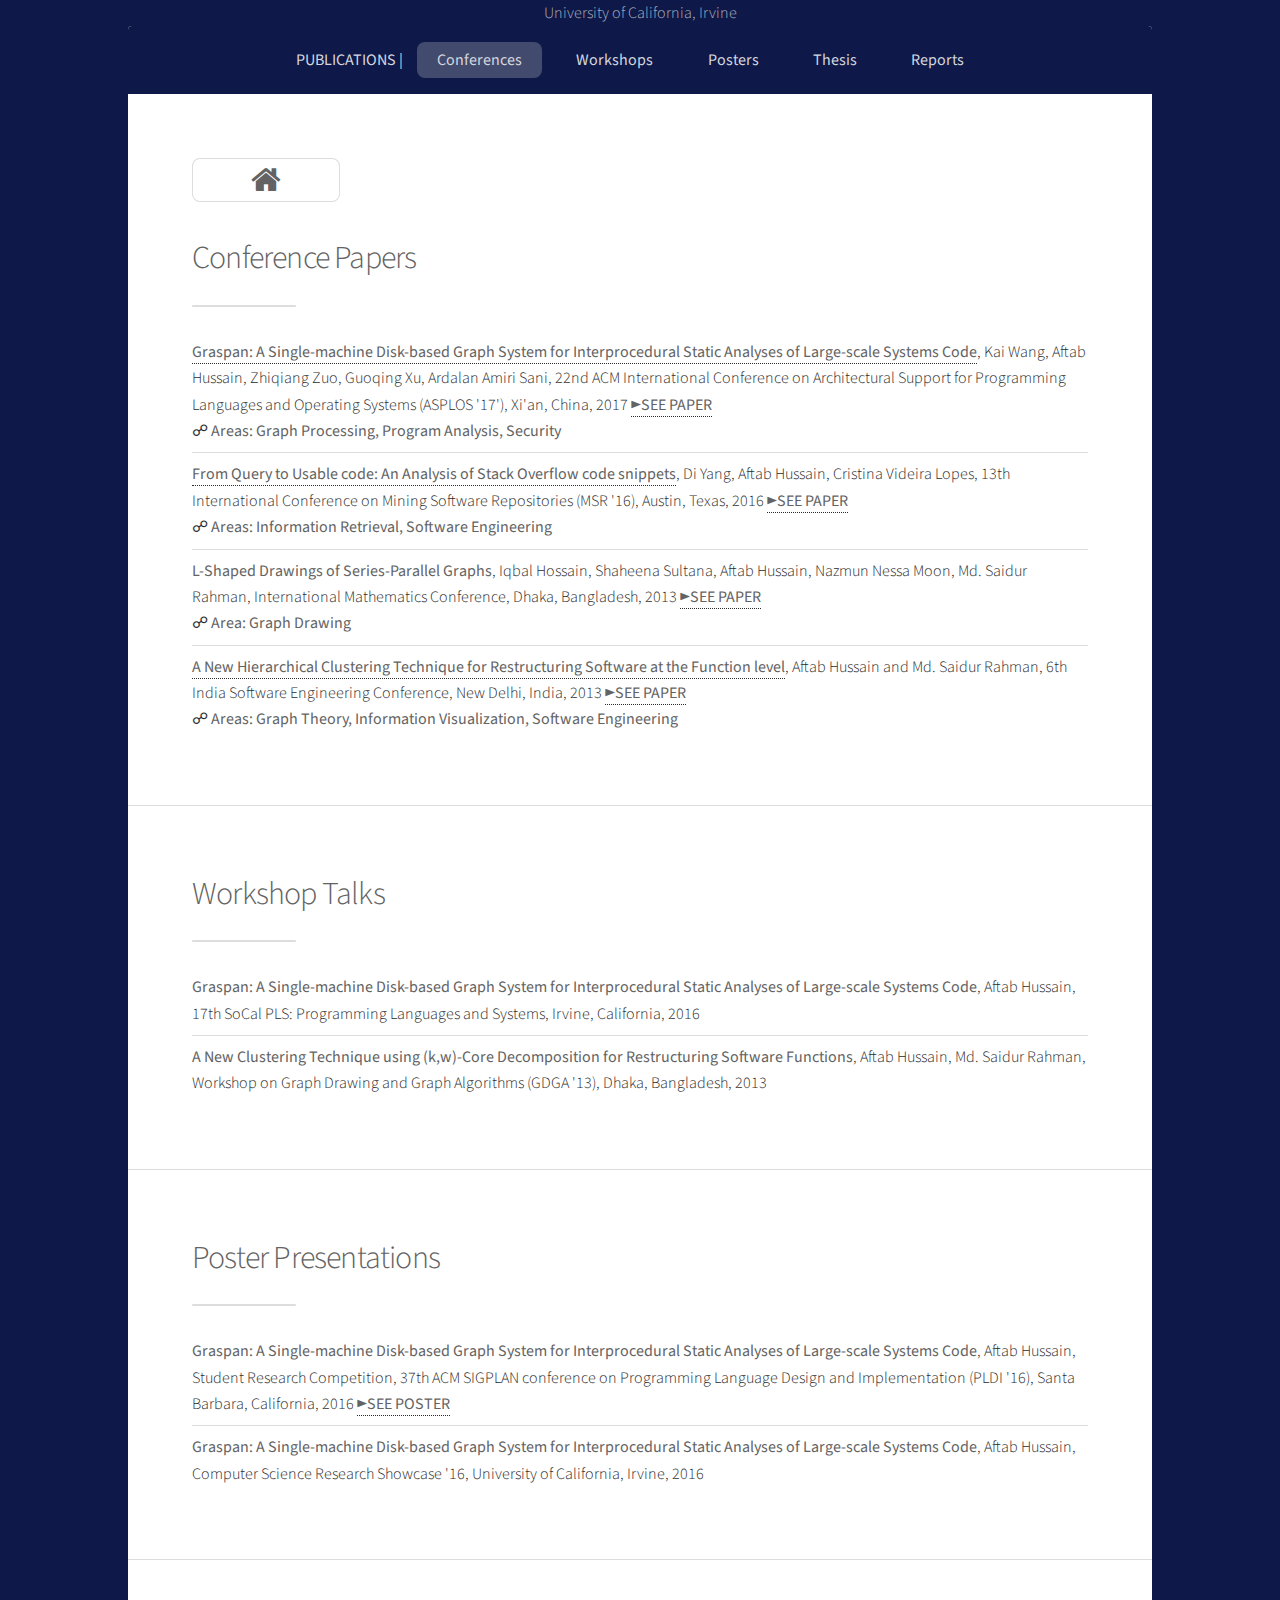
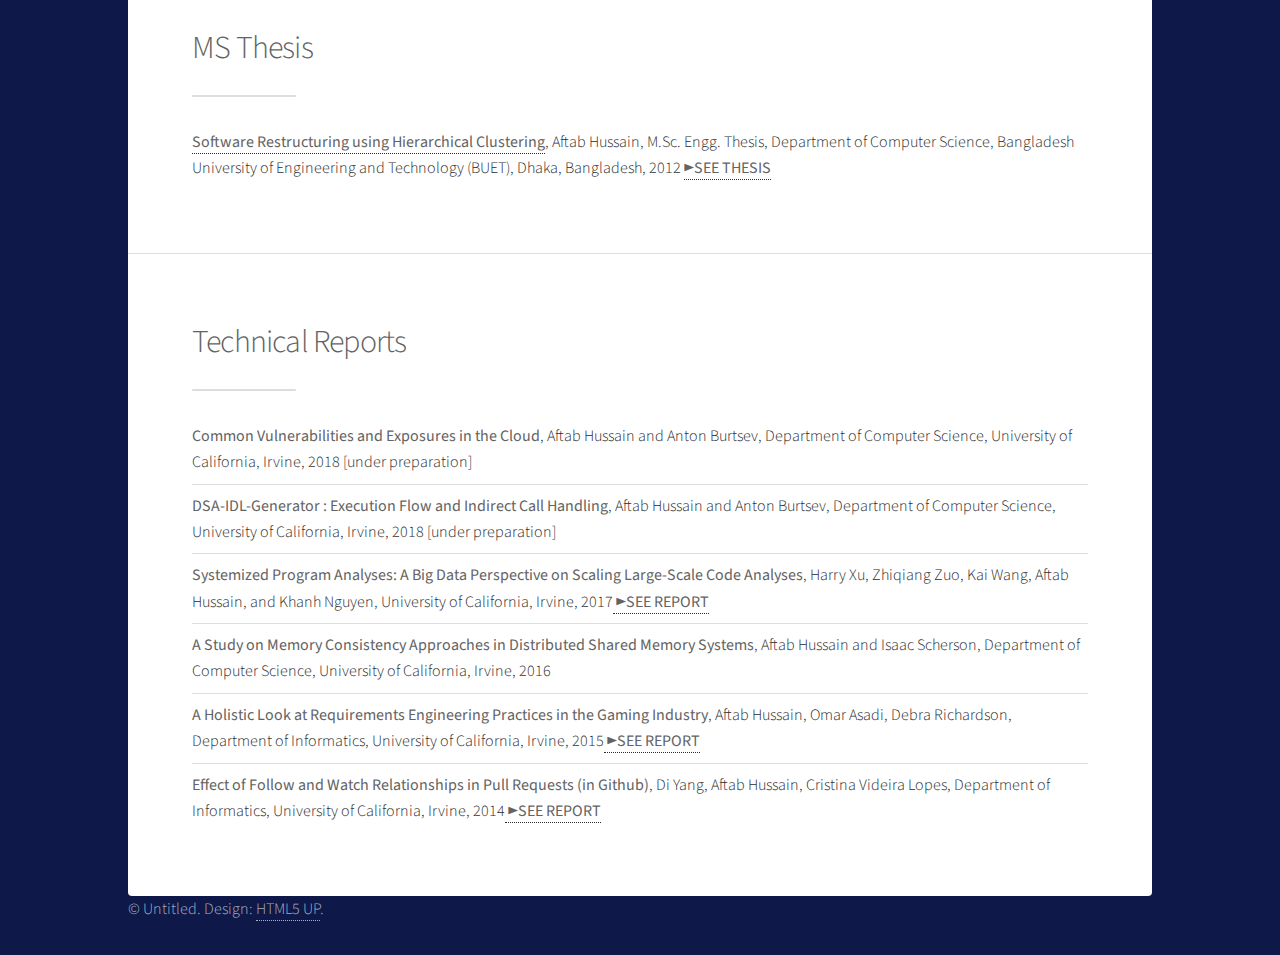
<file: publications.html>
<!DOCTYPE HTML>
<!--
	Stellar by HTML5 UP
	html5up.net | @ajlkn
	Free for personal and commercial use under the CCA 3.0 license (html5up.net/license)
-->
<html>
	<head>
		<title>Homepage of Aftab Hussain, University of California, Irvine</title>
		<meta charset="utf-8" />
		<meta name="viewport" content="width=device-width, initial-scale=1" />
		<!--[if lte IE 8]><script src="assets/js/ie/html5shiv.js"></script><![endif]-->
		<link rel="stylesheet" href="assets/css/main.css" />
		<!--[if lte IE 9]><link rel="stylesheet" href="assets/css/ie9.css" /><![endif]-->
		<!--[if lte IE 8]><link rel="stylesheet" href="assets/css/ie8.css" /><![endif]-->
	</head>
	<body>

		<!-- Wrapper -->
			<div id="wrapper">		
				
					<div style="text-align:center">University of California, Irvine
						</div>

				<!-- Nav -->
					<nav id="nav">
						<ul>
                            <li><strong>PUBLICATIONS |</strong></li>
							<li><a href="#conf"><strong>Conferences</strong></a></li>
							<li><a href="#wkshp"><strong>Workshops</strong></a></li>
                            <li><a href="#post"><strong>Posters</strong></a></li>
							<li><a href="#msth"><strong>Thesis</strong></a></li>
							<li><a href="#rpt"><strong>Reports</strong></a></li>
						</ul>
					</nav>

				<!-- Main -->
					<div id="main">

                            <!-- Conference Papers -->
							<section id="conf" class="main">
								<div class="spotlight">
									<div class="content">
                                            <ul class="actions">
                                                    <li><a href="index.html" class="button"><span class="icon fa-home fa-2x"></span></a></li>
                                                </ul>
										<header class="major">
											<h2>Conference Papers</h2>
										</header>

							        <ul class="alt">
												<li><a target="_blank" href="https://dl.acm.org/citation.cfm?id=3037744&lipi=urn%253Ali%253Apage%253Ad_flagship3_profile_view_base%253Bj%252FWF7nPxSumRpdx0FsthYQ%253D%253D"><b>Graspan: A Single-machine Disk-based Graph System for Interprocedural Static Analyses of Large-scale Systems Code</b></a>, Kai Wang, Aftab Hussain, Zhiqiang Zuo, Guoqing Xu, Ardalan Amiri Sani, 22nd ACM International Conference on Architectural Support for Programming Languages and Operating Systems (ASPLOS '17'), Xi'an, China, 2017 <a href="https://www.ics.uci.edu/~guoqingx/papers/wang-asplos17.pdf" target="_blank"><b>►SEE PAPER</b></a><br>
												☍ <b>Areas: Graph Processing, Program Analysis, Security</b> </li>
												<li><a href="https://dl.acm.org/citation.cfm?id=2901767" target="_blank" ><b>From Query to Usable code: An Analysis of Stack Overflow code snippets</b></a>, Di Yang, Aftab Hussain, Cristina Videira Lopes, 13th International Conference on Mining Software Repositories (MSR '16), Austin, Texas, 2016 <a href="https://arxiv.org/pdf/1605.04464.pdf" target="_blank" ><b>►SEE PAPER</b></a>
													<br>
													☍ <b>Areas: Information Retrieval, Software Engineering</b>
												</li>
												<li><b>L-Shaped Drawings of Series-Parallel Graphs</b>, Iqbal Hossain, Shaheena Sultana, Aftab Hussain, Nazmun Nessa Moon, Md. Saidur Rahman, International Mathematics Conference, Dhaka, Bangladesh, 2013 <a href="shared/pp_lshaped.pdf" target="_blank"><b>►SEE PAPER</b></a>
													<br>
													☍ <b>Area: Graph Drawing</b></li>
												<li><a target="_blank" href="https://dl.acm.org/citation.cfm?id=2442761"><b>A New Hierarchical Clustering Technique for Restructuring Software at the Function level</b></a>, Aftab Hussain and Md. Saidur Rahman, 6th India Software Engineering Conference, New Delhi, India, 2013 <a href="shared/ah_isec13.pdf" target="_blank"><b>►SEE PAPER</b></a><br>
													☍ <b>Areas: Graph Theory, Information Visualization, Software Engineering</b></li>
                                            </ul>
                                            
                        </div></div></section>
                        <section id="wkshp" class="main">
                            <div class="spotlight">
                                <div class="content">
                                    <header class="major">
                                        <h2>Workshop Talks</h2>
                                    </header>

											<ul class="alt">
											
											<li><b>Graspan: A Single-machine Disk-based Graph System for Interprocedural Static Analyses of Large-scale Systems Code</b>, Aftab Hussain, 17th SoCal PLS: Programming Languages and Systems, Irvine, California, 2016</li>
												
												<li><b>A New Clustering Technique using (k,w)-Core Decomposition for Restructuring Software Functions</b>, Aftab Hussain, Md. Saidur Rahman, Workshop on Graph Drawing and Graph Algorithms (GDGA '13), Dhaka, Bangladesh, 2013</li>
												
                                            </ul>
                                            </div></div></section>	
                                            
                                            
                            <section id="post" class="main">
                                <div class="spotlight">
                                    <div class="content">
                                        <header class="major">
                                          <h2>Poster Presentations</h2>
                                        </header>
								
											<ul class="alt">
												<li><b>Graspan: A Single-machine Disk-based Graph System for Interprocedural Static Analyses of Large-scale Systems Code</b>, Aftab Hussain, Student Research Competition, 37th ACM SIGPLAN conference on Programming Language Design and Implementation (PLDI '16), Santa Barbara, California, 2016 <a href="shared/Poster-Graspan-ASPLOS.pdf" target="_blank" ><b>►SEE POSTER</b></a></li>
												<li><b>Graspan: A Single-machine Disk-based Graph System for Interprocedural Static Analyses of Large-scale Systems Code</b>, Aftab Hussain, Computer Science Research Showcase '16, University of California, Irvine, 2016</li>
                                            </ul>
                                            </div></div></section>

                    <section id="msth" class="main">
                        <div class="spotlight">
                            <div class="content">
                                    <header class="major">
                                          <h2>MS Thesis</h2>
                                    </header>

											<ul class="alt">
													
												<li><a href="http://lib.buet.ac.bd:8080/xmlui/handle/123456789/3271" target="_blank" ><b>Software Restructuring using Hierarchical Clustering</b></a>, Aftab Hussain, M.Sc. Engg. Thesis, Department of Computer Science, Bangladesh University of Engineering and Technology (BUET), Dhaka, Bangladesh, 2012 <a href="shared/ms_buet_thesis.pdf" target="_blank"><b>►SEE THESIS</b></a></li>
                                                </ul>
                                                
</div></div></section>

<section id="rpt" class="main">
		<div class="spotlight">
			<div class="content">
					<header class="major">
						  <h2>Technical Reports</h2>
					</header>
                                     <ul class="alt">       
												<li><b>Common Vulnerabilities and Exposures in the Cloud</b>, Aftab Hussain and Anton Burtsev, Department of Computer Science, University of California, Irvine, 2018 [under preparation]</li>
												<li><b>DSA-IDL-Generator : Execution Flow and Indirect Call Handling</b>, Aftab Hussain and Anton Burtsev, Department of Computer Science, University of California, Irvine, 2018 [under preparation]</li>
												<li><b>Systemized Program Analyses: A Big Data
													Perspective on Scaling Large-Scale Code Analyses</b>, Harry Xu, Zhiqiang Zuo, Kai Wang, Aftab Hussain, and Khanh
													Nguyen, University of California, Irvine, 2017<a href="shared/tr-bigdata.pdf" target="_blank"> <b>►SEE REPORT</b></a></li>
												

												
											<li><b>A Study on Memory Consistency Approaches in Distributed Shared Memory Systems</b>, Aftab Hussain and Isaac Scherson, Department of Computer Science, University of California, Irvine, 2016</li>
											<li><b>A Holistic Look at Requirements Engineering Practices in the Gaming
												Industry</b>, Aftab Hussain, Omar Asadi, Debra Richardson, Department of Informatics, University of California, Irvine, 2015<a href="shared/tr-renggames.pdf" target="_blank"> <b>►SEE REPORT</b></a></li>
											<li><b>Effect of Follow and Watch Relationships in Pull Requests (in Github)</b>, Di Yang, Aftab Hussain, Cristina Videira Lopes, Department of Informatics, University of California, Irvine, 2014<a href="shared/tr_follwtch.pdf" target="_blank"> <b>►SEE REPORT</b></a></li></ul>
										
									</div>
								</div>
							</section>
						<!-- End Publications Section -->

				
					<!-- End Experience Section -->					
					</div>
							<p class="copyright">&copy; Untitled. Design: <a href="https://html5up.net">HTML5 UP</a>.</p>
						</footer>
					

			</div>

		<!-- Scripts -->
			<script src="assets/js/jquery.min.js"></script>
			<script src="assets/js/jquery.scrollex.min.js"></script>
			<script src="assets/js/jquery.scrolly.min.js"></script>
			<script src="assets/js/skel.min.js"></script>
			<script src="assets/js/util.js"></script>
			<!--[if lte IE 8]><script src="assets/js/ie/respond.min.js"></script><![endif]-->
			<script src="assets/js/main.js"></script>

	</body>
</html>
</file>
<file: assets/css/ie9.css>
/*
	Stellar by HTML5 UP
	html5up.net | @ajlkn
	Free for personal and commercial use under the CCA 3.0 license (html5up.net/license)
*/

/* Spotlight */

	.spotlight:after {
		content: '';
		display: block;
		clear: both;
	}

	.spotlight .content {
		float: left;
		width: 60%;
	}

	.spotlight .image {
		float: left;
	}

/* Features */

	.features:after {
		content: '';
		display: block;
		clear: both;
	}

	.features li {
		float: left;
	}

/* Statistics */

	.statistics {
		display: inline-block;
		width: auto;
	}

		.statistics:after {
			content: '';
			display: block;
			clear: both;
		}

		.statistics li {
			float: left;
			padding: 1.5em 2.5em;
		}

/* Footer */

	#footer > * {
		float: left;
	}

	#footer .copyright {
		clear: both;
	}
</file>
<file: assets/css/ie8.css>
/*
	Stellar by HTML5 UP
	html5up.net | @ajlkn
	Free for personal and commercial use under the CCA 3.0 license (html5up.net/license)
*/

/* Type */

	body {
		color: #ffffff;
	}

/* Button */

	.button {
		position: relative;
		border: solid 1px !important;
	}

		.button.special {
			border: none !important;
		}

/* Icon */

	.icon.major {
		-ms-behavior: url("assets/js/ie/PIE.htc");
	}

		.icon.major:before {
			font-size: 4em;
			border: 0;
		}

/* Spotlight */

	.spotlight .image {
		position: relative;
		-ms-behavior: url("assets/js/ie/PIE.htc");
	}

		.spotlight .image img {
			position: relative;
			-ms-behavior: url("assets/js/ie/PIE.htc");
		}

/* Features */

	.features li {
		width: 29%;
	}

/* Footer */

	#footer > * {
		width: 50%;
		margin-left: 0;
	}

/* Main */

	#main > .main > .image.main:first-child {
		margin-top: 0;
		margin-left: 0;
		width: 100%;
	}
</file>
<file: assets/css/main.css>
@import url(font-awesome.min.css);
@import "https://fonts.googleapis.com/css?family=Source+Sans+Pro:300,400";

/*
	Stellar by HTML5 UP
	html5up.net | @ajlkn
	Free for personal and commercial use under the CCA 3.0 license (html5up.net/license)
*/

/* Reset */

	html, body, div, span, applet, object, iframe, h1, h2, h3, h4, h5, h6, p, blockquote, pre, a, abbr, acronym, address, big, cite, code, del, dfn, em, img, ins, kbd, q, s, samp, small, strike, strong, sub, sup, tt, var, b, u, i, center, dl, dt, dd, ol, ul, li, fieldset, form, label, legend, table, caption, tbody, tfoot, thead, tr, th, td, article, aside, canvas, details, embed, figure, figcaption, footer, header, hgroup, menu, nav, output, ruby, section, summary, time, mark, audio, video {
		margin: 0;
		padding: 0;
		border: 0;
		font-size: 100%;
		font: inherit;
		vertical-align: baseline;
	}

	article, aside, details, figcaption, figure, footer, header, hgroup, menu, nav, section {
		display: block;
	}

	body {
		line-height: 1;
	}

	ol, ul {
		list-style: none;
	}

	blockquote, q {
		quotes: none;
	}

	blockquote:before, blockquote:after, q:before, q:after {
		content: '';
		content: none;
	}

	table {
		border-collapse: collapse;
		border-spacing: 0;
	}

	body {
		-webkit-text-size-adjust: none;
	}

/* Box Model */

	*, *:before, *:after {
		-moz-box-sizing: border-box;
		-webkit-box-sizing: border-box;
		box-sizing: border-box;
	}

/* Grid */

	.row {
		border-bottom: solid 1px transparent;
		-moz-box-sizing: border-box;
		-webkit-box-sizing: border-box;
		box-sizing: border-box;
	}

	.row > * {
		float: left;
		-moz-box-sizing: border-box;
		-webkit-box-sizing: border-box;
		box-sizing: border-box;
	}

	.row:after, .row:before {
		content: '';
		display: block;
		clear: both;
		height: 0;
	}

	.row.uniform > * > :first-child {
		margin-top: 0;
	}

	.row.uniform > * > :last-child {
		margin-bottom: 0;
	}

	.row.\30 \25 > * {
		padding: 0 0 0 0em;
	}

	.row.\30 \25 {
		margin: 0 0 -1px 0em;
	}

	.row.uniform.\30 \25 > * {
		padding: 0em 0 0 0em;
	}

	.row.uniform.\30 \25 {
		margin: 0em 0 -1px 0em;
	}

	.row > * {
		padding: 0 0 0 1.5em;
	}

	.row {
		margin: 0 0 -1px -1.5em;
	}

	.row.uniform > * {
		padding: 1.5em 0 0 1.5em;
	}

	.row.uniform {
		margin: -1.5em 0 -1px -1.5em;
	}

	.row.\32 00\25 > * {
		padding: 0 0 0 3em;
	}

	.row.\32 00\25 {
		margin: 0 0 -1px -3em;
	}

	.row.uniform.\32 00\25 > * {
		padding: 3em 0 0 3em;
	}

	.row.uniform.\32 00\25 {
		margin: -3em 0 -1px -3em;
	}

	.row.\31 50\25 > * {
		padding: 0 0 0 2.25em;
	}

	.row.\31 50\25 {
		margin: 0 0 -1px -2.25em;
	}

	.row.uniform.\31 50\25 > * {
		padding: 2.25em 0 0 2.25em;
	}

	.row.uniform.\31 50\25 {
		margin: -2.25em 0 -1px -2.25em;
	}

	.row.\35 0\25 > * {
		padding: 0 0 0 0.75em;
	}

	.row.\35 0\25 {
		margin: 0 0 -1px -0.75em;
	}

	.row.uniform.\35 0\25 > * {
		padding: 0.75em 0 0 0.75em;
	}

	.row.uniform.\35 0\25 {
		margin: -0.75em 0 -1px -0.75em;
	}

	.row.\32 5\25 > * {
		padding: 0 0 0 0.375em;
	}

	.row.\32 5\25 {
		margin: 0 0 -1px -0.375em;
	}

	.row.uniform.\32 5\25 > * {
		padding: 0.375em 0 0 0.375em;
	}

	.row.uniform.\32 5\25 {
		margin: -0.375em 0 -1px -0.375em;
	}

	.\31 2u, .\31 2u\24 {
		width: 100%;
		clear: none;
		margin-left: 0;
	}

	.\31 1u, .\31 1u\24 {
		width: 91.6666666667%;
		clear: none;
		margin-left: 0;
	}

	.\31 0u, .\31 0u\24 {
		width: 83.3333333333%;
		clear: none;
		margin-left: 0;
	}

	.\39 u, .\39 u\24 {
		width: 75%;
		clear: none;
		margin-left: 0;
	}

	.\38 u, .\38 u\24 {
		width: 66.6666666667%;
		clear: none;
		margin-left: 0;
	}

	.\37 u, .\37 u\24 {
		width: 58.3333333333%;
		clear: none;
		margin-left: 0;
	}

	.\36 u, .\36 u\24 {
		width: 50%;
		clear: none;
		margin-left: 0;
	}

	.\35 u, .\35 u\24 {
		width: 41.6666666667%;
		clear: none;
		margin-left: 0;
	}

	.\34 u, .\34 u\24 {
		width: 33.3333333333%;
		clear: none;
		margin-left: 0;
	}

	.\33 u, .\33 u\24 {
		width: 25%;
		clear: none;
		margin-left: 0;
	}

	.\32 u, .\32 u\24 {
		width: 16.6666666667%;
		clear: none;
		margin-left: 0;
	}

	.\31 u, .\31 u\24 {
		width: 8.3333333333%;
		clear: none;
		margin-left: 0;
	}

	.\31 2u\24 + *,
	.\31 1u\24 + *,
	.\31 0u\24 + *,
	.\39 u\24 + *,
	.\38 u\24 + *,
	.\37 u\24 + *,
	.\36 u\24 + *,
	.\35 u\24 + *,
	.\34 u\24 + *,
	.\33 u\24 + *,
	.\32 u\24 + *,
	.\31 u\24 + * {
		clear: left;
	}

	.\-11u {
		margin-left: 91.66667%;
	}

	.\-10u {
		margin-left: 83.33333%;
	}

	.\-9u {
		margin-left: 75%;
	}

	.\-8u {
		margin-left: 66.66667%;
	}

	.\-7u {
		margin-left: 58.33333%;
	}

	.\-6u {
		margin-left: 50%;
	}

	.\-5u {
		margin-left: 41.66667%;
	}

	.\-4u {
		margin-left: 33.33333%;
	}

	.\-3u {
		margin-left: 25%;
	}

	.\-2u {
		margin-left: 16.66667%;
	}

	.\-1u {
		margin-left: 8.33333%;
	}

	@media screen and (max-width: 1680px) {

		.row > * {
			padding: 0 0 0 1.5em;
		}

		.row {
			margin: 0 0 -1px -1.5em;
		}

		.row.uniform > * {
			padding: 1.5em 0 0 1.5em;
		}

		.row.uniform {
			margin: -1.5em 0 -1px -1.5em;
		}

		.row.\32 00\25 > * {
			padding: 0 0 0 3em;
		}

		.row.\32 00\25 {
			margin: 0 0 -1px -3em;
		}

		.row.uniform.\32 00\25 > * {
			padding: 3em 0 0 3em;
		}

		.row.uniform.\32 00\25 {
			margin: -3em 0 -1px -3em;
		}

		.row.\31 50\25 > * {
			padding: 0 0 0 2.25em;
		}

		.row.\31 50\25 {
			margin: 0 0 -1px -2.25em;
		}

		.row.uniform.\31 50\25 > * {
			padding: 2.25em 0 0 2.25em;
		}

		.row.uniform.\31 50\25 {
			margin: -2.25em 0 -1px -2.25em;
		}

		.row.\35 0\25 > * {
			padding: 0 0 0 0.75em;
		}

		.row.\35 0\25 {
			margin: 0 0 -1px -0.75em;
		}

		.row.uniform.\35 0\25 > * {
			padding: 0.75em 0 0 0.75em;
		}

		.row.uniform.\35 0\25 {
			margin: -0.75em 0 -1px -0.75em;
		}

		.row.\32 5\25 > * {
			padding: 0 0 0 0.375em;
		}

		.row.\32 5\25 {
			margin: 0 0 -1px -0.375em;
		}

		.row.uniform.\32 5\25 > * {
			padding: 0.375em 0 0 0.375em;
		}

		.row.uniform.\32 5\25 {
			margin: -0.375em 0 -1px -0.375em;
		}

		.\31 2u\28xlarge\29, .\31 2u\24\28xlarge\29 {
			width: 100%;
			clear: none;
			margin-left: 0;
		}

		.\31 1u\28xlarge\29, .\31 1u\24\28xlarge\29 {
			width: 91.6666666667%;
			clear: none;
			margin-left: 0;
		}

		.\31 0u\28xlarge\29, .\31 0u\24\28xlarge\29 {
			width: 83.3333333333%;
			clear: none;
			margin-left: 0;
		}

		.\39 u\28xlarge\29, .\39 u\24\28xlarge\29 {
			width: 75%;
			clear: none;
			margin-left: 0;
		}

		.\38 u\28xlarge\29, .\38 u\24\28xlarge\29 {
			width: 66.6666666667%;
			clear: none;
			margin-left: 0;
		}

		.\37 u\28xlarge\29, .\37 u\24\28xlarge\29 {
			width: 58.3333333333%;
			clear: none;
			margin-left: 0;
		}

		.\36 u\28xlarge\29, .\36 u\24\28xlarge\29 {
			width: 50%;
			clear: none;
			margin-left: 0;
		}

		.\35 u\28xlarge\29, .\35 u\24\28xlarge\29 {
			width: 41.6666666667%;
			clear: none;
			margin-left: 0;
		}

		.\34 u\28xlarge\29, .\34 u\24\28xlarge\29 {
			width: 33.3333333333%;
			clear: none;
			margin-left: 0;
		}

		.\33 u\28xlarge\29, .\33 u\24\28xlarge\29 {
			width: 25%;
			clear: none;
			margin-left: 0;
		}

		.\32 u\28xlarge\29, .\32 u\24\28xlarge\29 {
			width: 16.6666666667%;
			clear: none;
			margin-left: 0;
		}

		.\31 u\28xlarge\29, .\31 u\24\28xlarge\29 {
			width: 8.3333333333%;
			clear: none;
			margin-left: 0;
		}

		.\31 2u\24\28xlarge\29 + *,
		.\31 1u\24\28xlarge\29 + *,
		.\31 0u\24\28xlarge\29 + *,
		.\39 u\24\28xlarge\29 + *,
		.\38 u\24\28xlarge\29 + *,
		.\37 u\24\28xlarge\29 + *,
		.\36 u\24\28xlarge\29 + *,
		.\35 u\24\28xlarge\29 + *,
		.\34 u\24\28xlarge\29 + *,
		.\33 u\24\28xlarge\29 + *,
		.\32 u\24\28xlarge\29 + *,
		.\31 u\24\28xlarge\29 + * {
			clear: left;
		}

		.\-11u\28xlarge\29 {
			margin-left: 91.66667%;
		}

		.\-10u\28xlarge\29 {
			margin-left: 83.33333%;
		}

		.\-9u\28xlarge\29 {
			margin-left: 75%;
		}

		.\-8u\28xlarge\29 {
			margin-left: 66.66667%;
		}

		.\-7u\28xlarge\29 {
			margin-left: 58.33333%;
		}

		.\-6u\28xlarge\29 {
			margin-left: 50%;
		}

		.\-5u\28xlarge\29 {
			margin-left: 41.66667%;
		}

		.\-4u\28xlarge\29 {
			margin-left: 33.33333%;
		}

		.\-3u\28xlarge\29 {
			margin-left: 25%;
		}

		.\-2u\28xlarge\29 {
			margin-left: 16.66667%;
		}

		.\-1u\28xlarge\29 {
			margin-left: 8.33333%;
		}

	}

	@media screen and (max-width: 1280px) {

		.row > * {
			padding: 0 0 0 1.5em;
		}

		.row {
			margin: 0 0 -1px -1.5em;
		}

		.row.uniform > * {
			padding: 1.5em 0 0 1.5em;
		}

		.row.uniform {
			margin: -1.5em 0 -1px -1.5em;
		}

		.row.\32 00\25 > * {
			padding: 0 0 0 3em;
		}

		.row.\32 00\25 {
			margin: 0 0 -1px -3em;
		}

		.row.uniform.\32 00\25 > * {
			padding: 3em 0 0 3em;
		}

		.row.uniform.\32 00\25 {
			margin: -3em 0 -1px -3em;
		}

		.row.\31 50\25 > * {
			padding: 0 0 0 2.25em;
		}

		.row.\31 50\25 {
			margin: 0 0 -1px -2.25em;
		}

		.row.uniform.\31 50\25 > * {
			padding: 2.25em 0 0 2.25em;
		}

		.row.uniform.\31 50\25 {
			margin: -2.25em 0 -1px -2.25em;
		}

		.row.\35 0\25 > * {
			padding: 0 0 0 0.75em;
		}

		.row.\35 0\25 {
			margin: 0 0 -1px -0.75em;
		}

		.row.uniform.\35 0\25 > * {
			padding: 0.75em 0 0 0.75em;
		}

		.row.uniform.\35 0\25 {
			margin: -0.75em 0 -1px -0.75em;
		}

		.row.\32 5\25 > * {
			padding: 0 0 0 0.375em;
		}

		.row.\32 5\25 {
			margin: 0 0 -1px -0.375em;
		}

		.row.uniform.\32 5\25 > * {
			padding: 0.375em 0 0 0.375em;
		}

		.row.uniform.\32 5\25 {
			margin: -0.375em 0 -1px -0.375em;
		}

		.\31 2u\28large\29, .\31 2u\24\28large\29 {
			width: 100%;
			clear: none;
			margin-left: 0;
		}

		.\31 1u\28large\29, .\31 1u\24\28large\29 {
			width: 91.6666666667%;
			clear: none;
			margin-left: 0;
		}

		.\31 0u\28large\29, .\31 0u\24\28large\29 {
			width: 83.3333333333%;
			clear: none;
			margin-left: 0;
		}

		.\39 u\28large\29, .\39 u\24\28large\29 {
			width: 75%;
			clear: none;
			margin-left: 0;
		}

		.\38 u\28large\29, .\38 u\24\28large\29 {
			width: 66.6666666667%;
			clear: none;
			margin-left: 0;
		}

		.\37 u\28large\29, .\37 u\24\28large\29 {
			width: 58.3333333333%;
			clear: none;
			margin-left: 0;
		}

		.\36 u\28large\29, .\36 u\24\28large\29 {
			width: 50%;
			clear: none;
			margin-left: 0;
		}

		.\35 u\28large\29, .\35 u\24\28large\29 {
			width: 41.6666666667%;
			clear: none;
			margin-left: 0;
		}

		.\34 u\28large\29, .\34 u\24\28large\29 {
			width: 33.3333333333%;
			clear: none;
			margin-left: 0;
		}

		.\33 u\28large\29, .\33 u\24\28large\29 {
			width: 25%;
			clear: none;
			margin-left: 0;
		}

		.\32 u\28large\29, .\32 u\24\28large\29 {
			width: 16.6666666667%;
			clear: none;
			margin-left: 0;
		}

		.\31 u\28large\29, .\31 u\24\28large\29 {
			width: 8.3333333333%;
			clear: none;
			margin-left: 0;
		}

		.\31 2u\24\28large\29 + *,
		.\31 1u\24\28large\29 + *,
		.\31 0u\24\28large\29 + *,
		.\39 u\24\28large\29 + *,
		.\38 u\24\28large\29 + *,
		.\37 u\24\28large\29 + *,
		.\36 u\24\28large\29 + *,
		.\35 u\24\28large\29 + *,
		.\34 u\24\28large\29 + *,
		.\33 u\24\28large\29 + *,
		.\32 u\24\28large\29 + *,
		.\31 u\24\28large\29 + * {
			clear: left;
		}

		.\-11u\28large\29 {
			margin-left: 91.66667%;
		}

		.\-10u\28large\29 {
			margin-left: 83.33333%;
		}

		.\-9u\28large\29 {
			margin-left: 75%;
		}

		.\-8u\28large\29 {
			margin-left: 66.66667%;
		}

		.\-7u\28large\29 {
			margin-left: 58.33333%;
		}

		.\-6u\28large\29 {
			margin-left: 50%;
		}

		.\-5u\28large\29 {
			margin-left: 41.66667%;
		}

		.\-4u\28large\29 {
			margin-left: 33.33333%;
		}

		.\-3u\28large\29 {
			margin-left: 25%;
		}

		.\-2u\28large\29 {
			margin-left: 16.66667%;
		}

		.\-1u\28large\29 {
			margin-left: 8.33333%;
		}

	}

	@media screen and (max-width: 980px) {

		.row > * {
			padding: 0 0 0 1.5em;
		}

		.row {
			margin: 0 0 -1px -1.5em;
		}

		.row.uniform > * {
			padding: 1.5em 0 0 1.5em;
		}

		.row.uniform {
			margin: -1.5em 0 -1px -1.5em;
		}

		.row.\32 00\25 > * {
			padding: 0 0 0 3em;
		}

		.row.\32 00\25 {
			margin: 0 0 -1px -3em;
		}

		.row.uniform.\32 00\25 > * {
			padding: 3em 0 0 3em;
		}

		.row.uniform.\32 00\25 {
			margin: -3em 0 -1px -3em;
		}

		.row.\31 50\25 > * {
			padding: 0 0 0 2.25em;
		}

		.row.\31 50\25 {
			margin: 0 0 -1px -2.25em;
		}

		.row.uniform.\31 50\25 > * {
			padding: 2.25em 0 0 2.25em;
		}

		.row.uniform.\31 50\25 {
			margin: -2.25em 0 -1px -2.25em;
		}

		.row.\35 0\25 > * {
			padding: 0 0 0 0.75em;
		}

		.row.\35 0\25 {
			margin: 0 0 -1px -0.75em;
		}

		.row.uniform.\35 0\25 > * {
			padding: 0.75em 0 0 0.75em;
		}

		.row.uniform.\35 0\25 {
			margin: -0.75em 0 -1px -0.75em;
		}

		.row.\32 5\25 > * {
			padding: 0 0 0 0.375em;
		}

		.row.\32 5\25 {
			margin: 0 0 -1px -0.375em;
		}

		.row.uniform.\32 5\25 > * {
			padding: 0.375em 0 0 0.375em;
		}

		.row.uniform.\32 5\25 {
			margin: -0.375em 0 -1px -0.375em;
		}

		.\31 2u\28medium\29, .\31 2u\24\28medium\29 {
			width: 100%;
			clear: none;
			margin-left: 0;
		}

		.\31 1u\28medium\29, .\31 1u\24\28medium\29 {
			width: 91.6666666667%;
			clear: none;
			margin-left: 0;
		}

		.\31 0u\28medium\29, .\31 0u\24\28medium\29 {
			width: 83.3333333333%;
			clear: none;
			margin-left: 0;
		}

		.\39 u\28medium\29, .\39 u\24\28medium\29 {
			width: 75%;
			clear: none;
			margin-left: 0;
		}

		.\38 u\28medium\29, .\38 u\24\28medium\29 {
			width: 66.6666666667%;
			clear: none;
			margin-left: 0;
		}

		.\37 u\28medium\29, .\37 u\24\28medium\29 {
			width: 58.3333333333%;
			clear: none;
			margin-left: 0;
		}

		.\36 u\28medium\29, .\36 u\24\28medium\29 {
			width: 50%;
			clear: none;
			margin-left: 0;
		}

		.\35 u\28medium\29, .\35 u\24\28medium\29 {
			width: 41.6666666667%;
			clear: none;
			margin-left: 0;
		}

		.\34 u\28medium\29, .\34 u\24\28medium\29 {
			width: 33.3333333333%;
			clear: none;
			margin-left: 0;
		}

		.\33 u\28medium\29, .\33 u\24\28medium\29 {
			width: 25%;
			clear: none;
			margin-left: 0;
		}

		.\32 u\28medium\29, .\32 u\24\28medium\29 {
			width: 16.6666666667%;
			clear: none;
			margin-left: 0;
		}

		.\31 u\28medium\29, .\31 u\24\28medium\29 {
			width: 8.3333333333%;
			clear: none;
			margin-left: 0;
		}

		.\31 2u\24\28medium\29 + *,
		.\31 1u\24\28medium\29 + *,
		.\31 0u\24\28medium\29 + *,
		.\39 u\24\28medium\29 + *,
		.\38 u\24\28medium\29 + *,
		.\37 u\24\28medium\29 + *,
		.\36 u\24\28medium\29 + *,
		.\35 u\24\28medium\29 + *,
		.\34 u\24\28medium\29 + *,
		.\33 u\24\28medium\29 + *,
		.\32 u\24\28medium\29 + *,
		.\31 u\24\28medium\29 + * {
			clear: left;
		}

		.\-11u\28medium\29 {
			margin-left: 91.66667%;
		}

		.\-10u\28medium\29 {
			margin-left: 83.33333%;
		}

		.\-9u\28medium\29 {
			margin-left: 75%;
		}

		.\-8u\28medium\29 {
			margin-left: 66.66667%;
		}

		.\-7u\28medium\29 {
			margin-left: 58.33333%;
		}

		.\-6u\28medium\29 {
			margin-left: 50%;
		}

		.\-5u\28medium\29 {
			margin-left: 41.66667%;
		}

		.\-4u\28medium\29 {
			margin-left: 33.33333%;
		}

		.\-3u\28medium\29 {
			margin-left: 25%;
		}

		.\-2u\28medium\29 {
			margin-left: 16.66667%;
		}

		.\-1u\28medium\29 {
			margin-left: 8.33333%;
		}

	}

	@media screen and (max-width: 736px) {

		.row > * {
			padding: 0 0 0 1em;
		}

		.row {
			margin: 0 0 -1px -1em;
		}

		.row.uniform > * {
			padding: 1em 0 0 1em;
		}

		.row.uniform {
			margin: -1em 0 -1px -1em;
		}

		.row.\32 00\25 > * {
			padding: 0 0 0 2em;
		}

		.row.\32 00\25 {
			margin: 0 0 -1px -2em;
		}

		.row.uniform.\32 00\25 > * {
			padding: 2em 0 0 2em;
		}

		.row.uniform.\32 00\25 {
			margin: -2em 0 -1px -2em;
		}

		.row.\31 50\25 > * {
			padding: 0 0 0 1.5em;
		}

		.row.\31 50\25 {
			margin: 0 0 -1px -1.5em;
		}

		.row.uniform.\31 50\25 > * {
			padding: 1.5em 0 0 1.5em;
		}

		.row.uniform.\31 50\25 {
			margin: -1.5em 0 -1px -1.5em;
		}

		.row.\35 0\25 > * {
			padding: 0 0 0 0.5em;
		}

		.row.\35 0\25 {
			margin: 0 0 -1px -0.5em;
		}

		.row.uniform.\35 0\25 > * {
			padding: 0.5em 0 0 0.5em;
		}

		.row.uniform.\35 0\25 {
			margin: -0.5em 0 -1px -0.5em;
		}

		.row.\32 5\25 > * {
			padding: 0 0 0 0.25em;
		}

		.row.\32 5\25 {
			margin: 0 0 -1px -0.25em;
		}

		.row.uniform.\32 5\25 > * {
			padding: 0.25em 0 0 0.25em;
		}

		.row.uniform.\32 5\25 {
			margin: -0.25em 0 -1px -0.25em;
		}

		.\31 2u\28small\29, .\31 2u\24\28small\29 {
			width: 100%;
			clear: none;
			margin-left: 0;
		}

		.\31 1u\28small\29, .\31 1u\24\28small\29 {
			width: 91.6666666667%;
			clear: none;
			margin-left: 0;
		}

		.\31 0u\28small\29, .\31 0u\24\28small\29 {
			width: 83.3333333333%;
			clear: none;
			margin-left: 0;
		}

		.\39 u\28small\29, .\39 u\24\28small\29 {
			width: 75%;
			clear: none;
			margin-left: 0;
		}

		.\38 u\28small\29, .\38 u\24\28small\29 {
			width: 66.6666666667%;
			clear: none;
			margin-left: 0;
		}

		.\37 u\28small\29, .\37 u\24\28small\29 {
			width: 58.3333333333%;
			clear: none;
			margin-left: 0;
		}

		.\36 u\28small\29, .\36 u\24\28small\29 {
			width: 50%;
			clear: none;
			margin-left: 0;
		}

		.\35 u\28small\29, .\35 u\24\28small\29 {
			width: 41.6666666667%;
			clear: none;
			margin-left: 0;
		}

		.\34 u\28small\29, .\34 u\24\28small\29 {
			width: 33.3333333333%;
			clear: none;
			margin-left: 0;
		}

		.\33 u\28small\29, .\33 u\24\28small\29 {
			width: 25%;
			clear: none;
			margin-left: 0;
		}

		.\32 u\28small\29, .\32 u\24\28small\29 {
			width: 16.6666666667%;
			clear: none;
			margin-left: 0;
		}

		.\31 u\28small\29, .\31 u\24\28small\29 {
			width: 8.3333333333%;
			clear: none;
			margin-left: 0;
		}

		.\31 2u\24\28small\29 + *,
		.\31 1u\24\28small\29 + *,
		.\31 0u\24\28small\29 + *,
		.\39 u\24\28small\29 + *,
		.\38 u\24\28small\29 + *,
		.\37 u\24\28small\29 + *,
		.\36 u\24\28small\29 + *,
		.\35 u\24\28small\29 + *,
		.\34 u\24\28small\29 + *,
		.\33 u\24\28small\29 + *,
		.\32 u\24\28small\29 + *,
		.\31 u\24\28small\29 + * {
			clear: left;
		}

		.\-11u\28small\29 {
			margin-left: 91.66667%;
		}

		.\-10u\28small\29 {
			margin-left: 83.33333%;
		}

		.\-9u\28small\29 {
			margin-left: 75%;
		}

		.\-8u\28small\29 {
			margin-left: 66.66667%;
		}

		.\-7u\28small\29 {
			margin-left: 58.33333%;
		}

		.\-6u\28small\29 {
			margin-left: 50%;
		}

		.\-5u\28small\29 {
			margin-left: 41.66667%;
		}

		.\-4u\28small\29 {
			margin-left: 33.33333%;
		}

		.\-3u\28small\29 {
			margin-left: 25%;
		}

		.\-2u\28small\29 {
			margin-left: 16.66667%;
		}

		.\-1u\28small\29 {
			margin-left: 8.33333%;
		}

	}

	@media screen and (max-width: 480px) {

		.row > * {
			padding: 0 0 0 1em;
		}

		.row {
			margin: 0 0 -1px -1em;
		}

		.row.uniform > * {
			padding: 1em 0 0 1em;
		}

		.row.uniform {
			margin: -1em 0 -1px -1em;
		}

		.row.\32 00\25 > * {
			padding: 0 0 0 2em;
		}

		.row.\32 00\25 {
			margin: 0 0 -1px -2em;
		}

		.row.uniform.\32 00\25 > * {
			padding: 2em 0 0 2em;
		}

		.row.uniform.\32 00\25 {
			margin: -2em 0 -1px -2em;
		}

		.row.\31 50\25 > * {
			padding: 0 0 0 1.5em;
		}

		.row.\31 50\25 {
			margin: 0 0 -1px -1.5em;
		}

		.row.uniform.\31 50\25 > * {
			padding: 1.5em 0 0 1.5em;
		}

		.row.uniform.\31 50\25 {
			margin: -1.5em 0 -1px -1.5em;
		}

		.row.\35 0\25 > * {
			padding: 0 0 0 0.5em;
		}

		.row.\35 0\25 {
			margin: 0 0 -1px -0.5em;
		}

		.row.uniform.\35 0\25 > * {
			padding: 0.5em 0 0 0.5em;
		}

		.row.uniform.\35 0\25 {
			margin: -0.5em 0 -1px -0.5em;
		}

		.row.\32 5\25 > * {
			padding: 0 0 0 0.25em;
		}

		.row.\32 5\25 {
			margin: 0 0 -1px -0.25em;
		}

		.row.uniform.\32 5\25 > * {
			padding: 0.25em 0 0 0.25em;
		}

		.row.uniform.\32 5\25 {
			margin: -0.25em 0 -1px -0.25em;
		}

		.\31 2u\28xsmall\29, .\31 2u\24\28xsmall\29 {
			width: 100%;
			clear: none;
			margin-left: 0;
		}

		.\31 1u\28xsmall\29, .\31 1u\24\28xsmall\29 {
			width: 91.6666666667%;
			clear: none;
			margin-left: 0;
		}

		.\31 0u\28xsmall\29, .\31 0u\24\28xsmall\29 {
			width: 83.3333333333%;
			clear: none;
			margin-left: 0;
		}

		.\39 u\28xsmall\29, .\39 u\24\28xsmall\29 {
			width: 75%;
			clear: none;
			margin-left: 0;
		}

		.\38 u\28xsmall\29, .\38 u\24\28xsmall\29 {
			width: 66.6666666667%;
			clear: none;
			margin-left: 0;
		}

		.\37 u\28xsmall\29, .\37 u\24\28xsmall\29 {
			width: 58.3333333333%;
			clear: none;
			margin-left: 0;
		}

		.\36 u\28xsmall\29, .\36 u\24\28xsmall\29 {
			width: 50%;
			clear: none;
			margin-left: 0;
		}

		.\35 u\28xsmall\29, .\35 u\24\28xsmall\29 {
			width: 41.6666666667%;
			clear: none;
			margin-left: 0;
		}

		.\34 u\28xsmall\29, .\34 u\24\28xsmall\29 {
			width: 33.3333333333%;
			clear: none;
			margin-left: 0;
		}

		.\33 u\28xsmall\29, .\33 u\24\28xsmall\29 {
			width: 25%;
			clear: none;
			margin-left: 0;
		}

		.\32 u\28xsmall\29, .\32 u\24\28xsmall\29 {
			width: 16.6666666667%;
			clear: none;
			margin-left: 0;
		}

		.\31 u\28xsmall\29, .\31 u\24\28xsmall\29 {
			width: 8.3333333333%;
			clear: none;
			margin-left: 0;
		}

		.\31 2u\24\28xsmall\29 + *,
		.\31 1u\24\28xsmall\29 + *,
		.\31 0u\24\28xsmall\29 + *,
		.\39 u\24\28xsmall\29 + *,
		.\38 u\24\28xsmall\29 + *,
		.\37 u\24\28xsmall\29 + *,
		.\36 u\24\28xsmall\29 + *,
		.\35 u\24\28xsmall\29 + *,
		.\34 u\24\28xsmall\29 + *,
		.\33 u\24\28xsmall\29 + *,
		.\32 u\24\28xsmall\29 + *,
		.\31 u\24\28xsmall\29 + * {
			clear: left;
		}

		.\-11u\28xsmall\29 {
			margin-left: 91.66667%;
		}

		.\-10u\28xsmall\29 {
			margin-left: 83.33333%;
		}

		.\-9u\28xsmall\29 {
			margin-left: 75%;
		}

		.\-8u\28xsmall\29 {
			margin-left: 66.66667%;
		}

		.\-7u\28xsmall\29 {
			margin-left: 58.33333%;
		}

		.\-6u\28xsmall\29 {
			margin-left: 50%;
		}

		.\-5u\28xsmall\29 {
			margin-left: 41.66667%;
		}

		.\-4u\28xsmall\29 {
			margin-left: 33.33333%;
		}

		.\-3u\28xsmall\29 {
			margin-left: 25%;
		}

		.\-2u\28xsmall\29 {
			margin-left: 16.66667%;
		}

		.\-1u\28xsmall\29 {
			margin-left: 8.33333%;
		}

	}

	@media screen and (max-width: 360px) {

		.row > * {
			padding: 0 0 0 1em;
		}

		.row {
			margin: 0 0 -1px -1em;
		}

		.row.uniform > * {
			padding: 1em 0 0 1em;
		}

		.row.uniform {
			margin: -1em 0 -1px -1em;
		}

		.row.\32 00\25 > * {
			padding: 0 0 0 2em;
		}

		.row.\32 00\25 {
			margin: 0 0 -1px -2em;
		}

		.row.uniform.\32 00\25 > * {
			padding: 2em 0 0 2em;
		}

		.row.uniform.\32 00\25 {
			margin: -2em 0 -1px -2em;
		}

		.row.\31 50\25 > * {
			padding: 0 0 0 1.5em;
		}

		.row.\31 50\25 {
			margin: 0 0 -1px -1.5em;
		}

		.row.uniform.\31 50\25 > * {
			padding: 1.5em 0 0 1.5em;
		}

		.row.uniform.\31 50\25 {
			margin: -1.5em 0 -1px -1.5em;
		}

		.row.\35 0\25 > * {
			padding: 0 0 0 0.5em;
		}

		.row.\35 0\25 {
			margin: 0 0 -1px -0.5em;
		}

		.row.uniform.\35 0\25 > * {
			padding: 0.5em 0 0 0.5em;
		}

		.row.uniform.\35 0\25 {
			margin: -0.5em 0 -1px -0.5em;
		}

		.row.\32 5\25 > * {
			padding: 0 0 0 0.25em;
		}

		.row.\32 5\25 {
			margin: 0 0 -1px -0.25em;
		}

		.row.uniform.\32 5\25 > * {
			padding: 0.25em 0 0 0.25em;
		}

		.row.uniform.\32 5\25 {
			margin: -0.25em 0 -1px -0.25em;
		}

		.\31 2u\28xxsmall\29, .\31 2u\24\28xxsmall\29 {
			width: 100%;
			clear: none;
			margin-left: 0;
		}

		.\31 1u\28xxsmall\29, .\31 1u\24\28xxsmall\29 {
			width: 91.6666666667%;
			clear: none;
			margin-left: 0;
		}

		.\31 0u\28xxsmall\29, .\31 0u\24\28xxsmall\29 {
			width: 83.3333333333%;
			clear: none;
			margin-left: 0;
		}

		.\39 u\28xxsmall\29, .\39 u\24\28xxsmall\29 {
			width: 75%;
			clear: none;
			margin-left: 0;
		}

		.\38 u\28xxsmall\29, .\38 u\24\28xxsmall\29 {
			width: 66.6666666667%;
			clear: none;
			margin-left: 0;
		}

		.\37 u\28xxsmall\29, .\37 u\24\28xxsmall\29 {
			width: 58.3333333333%;
			clear: none;
			margin-left: 0;
		}

		.\36 u\28xxsmall\29, .\36 u\24\28xxsmall\29 {
			width: 50%;
			clear: none;
			margin-left: 0;
		}

		.\35 u\28xxsmall\29, .\35 u\24\28xxsmall\29 {
			width: 41.6666666667%;
			clear: none;
			margin-left: 0;
		}

		.\34 u\28xxsmall\29, .\34 u\24\28xxsmall\29 {
			width: 33.3333333333%;
			clear: none;
			margin-left: 0;
		}

		.\33 u\28xxsmall\29, .\33 u\24\28xxsmall\29 {
			width: 25%;
			clear: none;
			margin-left: 0;
		}

		.\32 u\28xxsmall\29, .\32 u\24\28xxsmall\29 {
			width: 16.6666666667%;
			clear: none;
			margin-left: 0;
		}

		.\31 u\28xxsmall\29, .\31 u\24\28xxsmall\29 {
			width: 8.3333333333%;
			clear: none;
			margin-left: 0;
		}

		.\31 2u\24\28xxsmall\29 + *,
		.\31 1u\24\28xxsmall\29 + *,
		.\31 0u\24\28xxsmall\29 + *,
		.\39 u\24\28xxsmall\29 + *,
		.\38 u\24\28xxsmall\29 + *,
		.\37 u\24\28xxsmall\29 + *,
		.\36 u\24\28xxsmall\29 + *,
		.\35 u\24\28xxsmall\29 + *,
		.\34 u\24\28xxsmall\29 + *,
		.\33 u\24\28xxsmall\29 + *,
		.\32 u\24\28xxsmall\29 + *,
		.\31 u\24\28xxsmall\29 + * {
			clear: left;
		}

		.\-11u\28xxsmall\29 {
			margin-left: 91.66667%;
		}

		.\-10u\28xxsmall\29 {
			margin-left: 83.33333%;
		}

		.\-9u\28xxsmall\29 {
			margin-left: 75%;
		}

		.\-8u\28xxsmall\29 {
			margin-left: 66.66667%;
		}

		.\-7u\28xxsmall\29 {
			margin-left: 58.33333%;
		}

		.\-6u\28xxsmall\29 {
			margin-left: 50%;
		}

		.\-5u\28xxsmall\29 {
			margin-left: 41.66667%;
		}

		.\-4u\28xxsmall\29 {
			margin-left: 33.33333%;
		}

		.\-3u\28xxsmall\29 {
			margin-left: 25%;
		}

		.\-2u\28xxsmall\29 {
			margin-left: 16.66667%;
		}

		.\-1u\28xxsmall\29 {
			margin-left: 8.33333%;
		}

	}

/* Basic */

	@-ms-viewport {
		width: device-width;
	}

	body {
		-ms-overflow-style: scrollbar;
	}

	@media screen and (max-width: 480px) {

		html, body {
			min-width: 320px;
		}

	}
/*This is where the color of the background can be changed.*/
	body {
		background-color: #0e1949;
		/* background-image: url("images/overlay.png"), -moz-linear-gradient(45deg, #0e1949 100%, #0e1949 100%);
		background-image: url("images/overlay.png"), -webkit-linear-gradient(45deg, #0e1949 100%, #0e1949 100%);
		background-image: url("images/overlay.png"), -ms-linear-gradient(45deg, #0e1949 100%, #0e1949 100%);
		background-image: url("images/overlay.png"), linear-gradient(45deg, #0e1949 100%, #0e1949 100%); */
	}

		body.is-loading *, body.is-loading *:before, body.is-loading *:after {
			-moz-animation: none !important;
			-webkit-animation: none !important;
			-ms-animation: none !important;
			animation: none !important;
			-moz-transition: none !important;
			-webkit-transition: none !important;
			-ms-transition: none !important;
			transition: none !important;
		}

/* Type */

	body {
		background-color: #0e1949;
		color: rgba(255, 255, 255, 0.65);
	}

	body, input, select, textarea {
		font-family: "Source Sans Pro", Helvetica, sans-serif;

		/* font-family: "Source Sans Pro", Helvetica, sans-serif; */
		font-size: 17pt;
		font-weight: 300;
		line-height: 1.65;
	}

		@media screen and (max-width: 1680px) {

			body, input, select, textarea {
				font-size: 14pt;
			}

		}

		@media screen and (max-width: 1280px) {

			body, input, select, textarea {
				font-size: 12pt;
			}

		}

		@media screen and (max-width: 360px) {

			body, input, select, textarea {
				font-size: 11pt;
			}

		}

	a {
		-moz-transition: color 0.2s ease, border-bottom 0.2s ease;
		-webkit-transition: color 0.2s ease, border-bottom 0.2s ease;
		-ms-transition: color 0.2s ease, border-bottom 0.2s ease;
		transition: color 0.2s ease, border-bottom 0.2s ease;
		text-decoration: none;
		border-bottom: dotted 1px;
		color: inherit;
	}

		a:hover {
			border-bottom-color: transparent;
		}

	strong, b {
		font-weight: 400;
	}

	em, i {
		font-style: italic;
	}

	p {
		margin: 0 0 2em 0;
	}

		p.content {
			-moz-columns: 20em 2;
			-webkit-columns: 20em 2;
			-ms-columns: 20em 2;
			columns: 20em 2;
			-moz-column-gap: 2em;
			-webkit-column-gap: 2em;
			-ms-column-gap: 2em;
			column-gap: 2em;
			text-align: justify;
		}

	h1, h2, h3, h4, h5, h6 {
		font-weight: 300;
		line-height: 1.5;
		margin: 0 0 0.7em 0;
		letter-spacing: -0.025em;
	}

		h1 a, h2 a, h3 a, h4 a, h5 a, h6 a {
			color: inherit;
			text-decoration: none;
		}

	h1 {
		font-size: 2.5em;
		line-height: 1.2;
	}

	h2 {
		font-size: 1.5em;
	}

	h3 {
		font-size: 1.25em;
	}

	h4 {
		font-size: 1.1em;
	}

	h5 {
		font-size: 0.9em;
	}

	h6 {
		font-size: 0.7em;
	}

	@media screen and (max-width: 736px) {

		h1 {
			font-size: 2em;
		}

	}

	sub {
		font-size: 0.8em;
		position: relative;
		top: 0.5em;
	}

	sup {
		font-size: 0.8em;
		position: relative;
		top: -0.5em;
	}

	blockquote {
		border-left: solid 4px;
		font-style: italic;
		margin: 0 0 2em 0;
		padding: 0.5em 0 0.5em 2em;
	}

	code {
		border-radius: 8px;
		border: solid 1px;
		font-family: "Courier New", monospace;
		font-size: 0.9em;
		margin: 0 0.25em;
		padding: 0.25em 0.65em;
	}

	pre {
		-webkit-overflow-scrolling: touch;
		font-family: "Courier New", monospace;
		font-size: 0.9em;
		margin: 0 0 2em 0;
	}

		pre code {
			display: block;
			line-height: 1.75;
			padding: 1em 1.5em;
			overflow-x: auto;
		}

	hr {
		border: 0;
		border-bottom: solid 1px;
		margin: 2em 0;
	}

		hr.major {
			margin: 3em 0;
		}

	.align-left {
		text-align: justify;
	}

	.align-center {
		text-align: center;
	}

	.align-right {
		text-align: right;
	}

	input, select, textarea {
		color: #ffffff;
	}

	a:hover {
		color: #ffffff;
	}

	strong, b {
		color: #ffffff;
	}

	h1, h2, h3, h4, h5, h6 {
		color: #ffffff;
	}

	blockquote {
		border-left-color: rgba(255, 255, 255, 0.35);
	}

	code {
		background: rgba(255, 255, 255, 0.075);
		border-color: rgba(255, 255, 255, 0.35);
	}

	hr {
		border-bottom-color: rgba(255, 255, 255, 0.35);
	}

/* Box */

	.box {
		border-radius: 8px;
		border: solid;
		margin-bottom: 2em;
		padding: 1.5em;
	}

		.box > :last-child,
		.box > :last-child > :last-child,
		.box > :last-child > :last-child > :last-child {
			margin-bottom: 0;
		}

		.box.alt {
			border: 0;
			border-radius: 0;
			padding: 0;
		}

	.box {
		border-color: rgba(255, 255, 255, 0.35);
	}

/* Button */

	input[type="submit"],
	input[type="reset"],
	input[type="button"],
	button,
	.button {
		-moz-appearance: none;
		-webkit-appearance: none;
		-ms-appearance: none;
		appearance: none;
		-moz-transition: background-color 0.2s ease-in-out, color 0.2s ease-in-out;
		-webkit-transition: background-color 0.2s ease-in-out, color 0.2s ease-in-out;
		-ms-transition: background-color 0.2s ease-in-out, color 0.2s ease-in-out;
		transition: background-color 0.2s ease-in-out, color 0.2s ease-in-out;
		border-radius: 8px;
		border: 0;
		cursor: pointer;
		display: inline-block;
		font-weight: 300;
		height: 2.75em;
		line-height: 2.75em;
		min-width: 9.25em;
		padding: 0 1.5em;
		text-align: center;
		text-decoration: none;
		white-space: nowrap;
	}

		input[type="submit"].icon,
		input[type="reset"].icon,
		input[type="button"].icon,
		button.icon,
		.button.icon {
			padding-left: 1.35em;
		}

			input[type="submit"].icon:before,
			input[type="reset"].icon:before,
			input[type="button"].icon:before,
			button.icon:before,
			.button.icon:before {
				margin-right: 0.5em;
			}

		input[type="submit"].fit,
		input[type="reset"].fit,
		input[type="button"].fit,
		button.fit,
		.button.fit {
			display: block;
			margin: 0 0 1em 0;
			width: 100%;
		}

		input[type="submit"].small,
		input[type="reset"].small,
		input[type="button"].small,
		button.small,
		.button.small {
			font-size: 0.8em;
		}

		input[type="submit"].big,
		input[type="reset"].big,
		input[type="button"].big,
		button.big,
		.button.big {
			font-size: 1.35em;
		}

		input[type="submit"].disabled, input[type="submit"]:disabled,
		input[type="reset"].disabled,
		input[type="reset"]:disabled,
		input[type="button"].disabled,
		input[type="button"]:disabled,
		button.disabled,
		button:disabled,
		.button.disabled,
		.button:disabled {
			-moz-pointer-events: none;
			-webkit-pointer-events: none;
			-ms-pointer-events: none;
			pointer-events: none;
			opacity: 0.25;
		}

		@media screen and (max-width: 736px) {

			input[type="submit"],
			input[type="reset"],
			input[type="button"],
			button,
			.button {
				min-width: 0;
			}

		}

	input[type="submit"],
	input[type="reset"],
	input[type="button"],
	button,
	.button {
		background-color: transparent;
		box-shadow: inset 0 0 0 1px rgba(255, 255, 255, 0.35);
		color: #ffffff !important;
	}

		input[type="submit"]:hover,
		input[type="reset"]:hover,
		input[type="button"]:hover,
		button:hover,
		.button:hover {
			background-color: rgba(255, 255, 255, 0.075);
		}

		input[type="submit"]:active,
		input[type="reset"]:active,
		input[type="button"]:active,
		button:active,
		.button:active {
			background-color: rgba(255, 255, 255, 0.2);
		}

		input[type="submit"].icon:before,
		input[type="reset"].icon:before,
		input[type="button"].icon:before,
		button.icon:before,
		.button.icon:before {
			color: rgba(255, 255, 255, 0.5);
		}

		input[type="submit"].special,
		input[type="reset"].special,
		input[type="button"].special,
		button.special,
		.button.special {
			background-color: #8cc9f0;
			color: #ffffff !important;
			box-shadow: none;
		}

			input[type="submit"].special:hover,
			input[type="reset"].special:hover,
			input[type="button"].special:hover,
			button.special:hover,
			.button.special:hover {
				background-color: #9acff2;
			}

			input[type="submit"].special:active,
			input[type="reset"].special:active,
			input[type="button"].special:active,
			button.special:active,
			.button.special:active {
				background-color: #7ec3ee;
			}

			input[type="submit"].special.icon:before,
			input[type="reset"].special.icon:before,
			input[type="button"].special.icon:before,
			button.special.icon:before,
			.button.special.icon:before {
				color: #ffffff !important;
			}

/* Form */

	form {
		margin: 0 0 2em 0;
	}

	label {
		display: block;
		font-size: 0.9em;
		font-weight: 400;
		margin: 0 0 1em 0;
	}

	input[type="text"],
	input[type="password"],
	input[type="email"],
	select,
	textarea {
		-moz-appearance: none;
		-webkit-appearance: none;
		-ms-appearance: none;
		appearance: none;
		border-radius: 8px;
		border: solid 1px;
		color: inherit;
		display: block;
		outline: 0;
		padding: 0 1em;
		text-decoration: none;
		width: 100%;
	}

		input[type="text"]:invalid,
		input[type="password"]:invalid,
		input[type="email"]:invalid,
		select:invalid,
		textarea:invalid {
			box-shadow: none;
		}

	.select-wrapper {
		text-decoration: none;
		display: block;
		position: relative;
	}

		.select-wrapper:before {
			-moz-osx-font-smoothing: grayscale;
			-webkit-font-smoothing: antialiased;
			font-family: FontAwesome;
			font-style: normal;
			font-weight: normal;
			text-transform: none !important;
		}

		.select-wrapper:before {
			content: '\f078';
			display: block;
			height: 2.75em;
			line-height: 2.75em;
			pointer-events: none;
			position: absolute;
			right: 0;
			text-align: center;
			top: 0;
			width: 2.75em;
		}

		.select-wrapper select::-ms-expand {
			display: none;
		}

	input[type="text"],
	input[type="password"],
	input[type="email"],
	select {
		height: 2.75em;
	}

	textarea {
		padding: 0.75em 1em;
	}

	input[type="checkbox"],
	input[type="radio"] {
		-moz-appearance: none;
		-webkit-appearance: none;
		-ms-appearance: none;
		appearance: none;
		display: block;
		float: left;
		margin-right: -2em;
		opacity: 0;
		width: 1em;
		z-index: -1;
	}

		input[type="checkbox"] + label,
		input[type="radio"] + label {
			text-decoration: none;
			cursor: pointer;
			display: inline-block;
			font-size: 1em;
			font-weight: 300;
			padding-left: 2.4em;
			padding-right: 0.75em;
			position: relative;
		}

			input[type="checkbox"] + label:before,
			input[type="radio"] + label:before {
				-moz-osx-font-smoothing: grayscale;
				-webkit-font-smoothing: antialiased;
				font-family: FontAwesome;
				font-style: normal;
				font-weight: normal;
				text-transform: none !important;
			}

			input[type="checkbox"] + label:before,
			input[type="radio"] + label:before {
				border-radius: 8px;
				border: solid 1px;
				content: '';
				display: inline-block;
				height: 1.65em;
				left: 0;
				line-height: 1.58125em;
				position: absolute;
				text-align: center;
				top: 0;
				width: 1.65em;
			}

		input[type="checkbox"]:checked + label:before,
		input[type="radio"]:checked + label:before {
			content: '\f00c';
		}

	input[type="checkbox"] + label:before {
		border-radius: 8px;
	}

	input[type="radio"] + label:before {
		border-radius: 100%;
	}

	::-webkit-input-placeholder {
		opacity: 1.0;
	}

	:-moz-placeholder {
		opacity: 1.0;
	}

	::-moz-placeholder {
		opacity: 1.0;
	}

	:-ms-input-placeholder {
		opacity: 1.0;
	}

	.formerize-placeholder {
		opacity: 1.0;
	}

	label {
		color: #ffffff;
	}

	input[type="text"],
	input[type="password"],
	input[type="email"],
	select,
	textarea {
		background: rgba(255, 255, 255, 0.075);
		border-color: rgba(255, 255, 255, 0.35);
	}

		input[type="text"]:focus,
		input[type="password"]:focus,
		input[type="email"]:focus,
		select:focus,
		textarea:focus {
			border-color: #8cc9f0;
			box-shadow: 0 0 0 1px #8cc9f0;
		}

	.select-wrapper:before {
		color: rgba(255, 255, 255, 0.35);
	}

	input[type="checkbox"] + label,
	input[type="radio"] + label {
		color: rgba(255, 255, 255, 0.65);
	}

		input[type="checkbox"] + label:before,
		input[type="radio"] + label:before {
			background: rgba(255, 255, 255, 0.075);
			border-color: rgba(255, 255, 255, 0.35);
		}

	input[type="checkbox"]:checked + label:before,
	input[type="radio"]:checked + label:before {
		background-color: #ffffff;
		border-color: #ffffff;
		color: #0e1949;
	}

	input[type="checkbox"]:focus + label:before,
	input[type="radio"]:focus + label:before {
		border-color: #8cc9f0;
		box-shadow: 0 0 0 1px #8cc9f0;
	}

	::-webkit-input-placeholder {
		color: rgba(255, 255, 255, 0.5) !important;
	}

	:-moz-placeholder {
		color: rgba(255, 255, 255, 0.5) !important;
	}

	::-moz-placeholder {
		color: rgba(255, 255, 255, 0.5) !important;
	}

	:-ms-input-placeholder {
		color: rgba(255, 255, 255, 0.5) !important;
	}

	.formerize-placeholder {
		color: rgba(255, 255, 255, 0.5) !important;
	}

/* Icon */

	.icon {
		text-decoration: none;
		-moz-transition: background-color 0.2s ease-in-out, color 0.2s ease-in-out;
		-webkit-transition: background-color 0.2s ease-in-out, color 0.2s ease-in-out;
		-ms-transition: background-color 0.2s ease-in-out, color 0.2s ease-in-out;
		transition: background-color 0.2s ease-in-out, color 0.2s ease-in-out;
		border-bottom: none;
		position: relative;
	}

		.icon:before {
			-moz-osx-font-smoothing: grayscale;
			-webkit-font-smoothing: antialiased;
			font-family: FontAwesome;
			font-style: normal;
			font-weight: normal;
			text-transform: none !important;
		}

		.icon > .label {
			display: none;
		}

		.icon.major {
			border: solid 1px;
			display: inline-block;
			border-radius: 100%;
			padding: 0.65em;
			margin: 0 0 2em 0;
			cursor: default;
		}

			.icon.major:before {
				display: inline-block;
				font-size: 6.25rem;
				width: 2.25em;
				height: 2.25em;
				line-height: 2.2em;
				border-radius: 100%;
				border: solid 1px;
				text-align: center;
			}

		.icon.alt {
			display: inline-block;
			border: solid 1px;
			border-radius: 100%;
		}

			.icon.alt:before {
				display: block;
				font-size: 1.25em;
				width: 2em;
				height: 2em;
				text-align: center;
				line-height: 2em;
			}

		.icon.style1 {
			color: #0e1949;
		}

		.icon.style2 {
			color: #0e1949;
		}

		.icon.style3 {
			color: #a89cc8;
		}

		.icon.style4 {
			color: #9bb2e1;
		}

		.icon.style5 {
			color: #8cc9f0;
		}

		@media screen and (max-width: 1680px) {

			.icon.major:before {
				font-size: 5.5rem;
			}

		}

		@media screen and (max-width: 1280px) {

			.icon.major:before {
				font-size: 4.75rem;
			}

		}

		@media screen and (max-width: 736px) {

			.icon.major {
				margin: 0 0 1.5em 0;
				padding: 0.35em;
			}

				.icon.major:before {
					font-size: 3.5rem;
				}

		}

	.icon.major {
		border-color: rgba(255, 255, 255, 0.35);
	}

		.icon.major:before {
			border-color: rgba(255, 255, 255, 0.35);
		}

	.icon.alt {
		border-color: rgba(255, 255, 255, 0.35);
		color: #ffffff;
	}

		.icon.alt:hover {
			background-color: rgba(255, 255, 255, 0.075);
		}

		.icon.alt:active {
			background-color: rgba(255, 255, 255, 0.2);
		}

/* Image */

	.image {
		border-radius: 8px;
		border: 0;
		display: inline-block;
		position: relative;
	}

		.image img {
			border-radius: 8px;
			display: block;
		}

		.image.left, .image.right {
			max-width: 40%;
		}

			.image.left img, .image.right img {
				width: 100%;
			}

		.image.left {
			float: left;
			margin: 0 1.5em 1em 0;
			top: 0.25em;
		}

		.image.right {
			float: right;
			margin: 0 0 1em 1.5em;
			top: 0.25em;
		}

		.image.fit {
			display: block;
			margin: 0 0 2em 0;
			width: 100%;
		}

			.image.fit img {
				width: 100%;
			}

		.image.main {
			display: block;
			margin: 0 0 3em 0;
			width: 100%;
		}

			.image.main img {
				width: 100%;
			}

/* List */

	ol {
		list-style: decimal;
		margin: 0 0 2em 0;
		padding-left: 1.25em;
	}

		ol li {
			padding-left: 0.25em;
		}

	ul {
		list-style: disc;
		margin: 0 0 2em 0;
		padding-left: 1em;
	}

		ul li {
			padding-left: 0.5em;
		}

		ul.alt {
			list-style: none;
			padding-left: 0;
		}

			ul.alt li {
				border-top: solid 1px;
				padding: 0.5em 0;
			}

				ul.alt li:first-child {
					border-top: 0;
					padding-top: 0;
				}

		ul.icons {
			cursor: default;
			list-style: none;
			padding-left: 0;
		}

			ul.icons li {
				display: inline-block;
				padding: 0 0.65em 0 0;
			}

				ul.icons li:last-child {
					padding-right: 0 !important;
				}

		ul.actions {
			cursor: default;
			list-style: none;
			padding-left: 0;
		}

			ul.actions li {
				display: inline-block;
				padding: 0 1em 0 0;
				vertical-align: middle;
			}

				ul.actions li:last-child {
					padding-right: 0;
				}

			ul.actions.small li {
				padding: 0 0.5em 0 0;
			}

			ul.actions.vertical li {
				display: block;
				padding: 1em 0 0 0;
			}

				ul.actions.vertical li:first-child {
					padding-top: 0;
				}

				ul.actions.vertical li > * {
					margin-bottom: 0;
				}

			ul.actions.vertical.small li {
				padding: 0.5em 0 0 0;
			}

				ul.actions.vertical.small li:first-child {
					padding-top: 0;
				}

			ul.actions.fit {
				display: table;
				margin-left: -1em;
				padding: 0;
				table-layout: fixed;
				width: calc(100% + 1em);
			}

				ul.actions.fit li {
					display: table-cell;
					padding: 0 0 0 1em;
				}

					ul.actions.fit li > * {
						margin-bottom: 0;
					}

				ul.actions.fit.small {
					margin-left: -0.5em;
					width: calc(100% + 0.5em);
				}

					ul.actions.fit.small li {
						padding: 0 0 0 0.5em;
					}

			@media screen and (max-width: 480px) {

				ul.actions {
					margin: 0 0 2em 0;
				}

					ul.actions li {
						padding: 1em 0 0 0;
						display: block;
						text-align: center;
						width: 100%;
					}

						ul.actions li:first-child {
							padding-top: 0;
						}

						ul.actions li > * {
							width: 100%;
							margin: 0 !important;
						}

					ul.actions.small li {
						padding: 0.5em 0 0 0;
					}

						ul.actions.small li:first-child {
							padding-top: 0;
						}

			}

	dl {
		margin: 0 0 2em 0;
	}

		dl dt {
			display: block;
			font-weight: 400;
			margin: 0 0 1em 0;
		}

		dl dd {
			margin-left: 2em;
		}

		dl.alt dt {
			display: block;
			width: 3em;
			margin: 0;
			clear: left;
			float: left;
		}

		dl.alt dd {
			margin: 0 0 0.85em 5.5em;
		}

		dl.alt:after {
			content: '';
			display: block;
			clear: both;
		}

	ul.alt li {
		border-top-color: rgba(255, 255, 255, 0.35);
	}

	dl dt {
		color: #ffffff;
	}

/* Section/Article */

	section.special, article.special {
		text-align: center;
	}

	header.major {
		margin-bottom: 3em;
	}

		header.major h2 {
			font-size: 2em;
		}

			header.major h2:after {
				display: block;
				content: '';
				width: 3.25em;
				height: 2px;
				margin: 0.7em 0 1em 0;
				border-radius: 2px;
			}

				section.special header.major h2:after, article.special header.major h2:after {
					margin-left: auto;
					margin-right: auto;
				}

		header.major p {
			font-size: 1.25em;
			letter-spacing: -0.025em;
		}

		header.major.special {
			text-align: center;
		}

			header.major.special h2:after {
				margin-left: auto;
				margin-right: auto;
			}

	footer.major {
		margin-top: 3em;
	}

	@media screen and (max-width: 736px) {

		header.major {
			margin-bottom: 0;
		}

			header.major h2 {
				font-size: 1.5em;
			}

			header.major p {
				font-size: 1em;
				letter-spacing: 0;
			}

				header.major p br {
					display: none;
				}

		footer.major {
			margin-top: 0;
		}

	}

	header.major h2:after {
		background-color: rgba(255, 255, 255, 0.35);
	}

/* Table */

	.table-wrapper {
		-webkit-overflow-scrolling: touch;
		overflow-x: auto;
	}

	table {
		margin: 0 0 2em 0;
		width: 100%;
	}

		table tbody tr {
			border: solid 1px;
			border-left: 0;
			border-right: 0;
		}

		table td {
			padding: 0.75em 0.75em;
		}

		table th {
			font-size: 0.9em;
			font-weight: 400;
			padding: 0 0.75em 0.75em 0.75em;
			text-align: left;
		}

		table thead {
			border-bottom: solid 2px;
		}

		table tfoot {
			border-top: solid 2px;
		}

		table.alt {
			border-collapse: separate;
		}

			table.alt tbody tr td {
				border: solid 1px;
				border-left-width: 0;
				border-top-width: 0;
			}

				table.alt tbody tr td:first-child {
					border-left-width: 1px;
				}

			table.alt tbody tr:first-child td {
				border-top-width: 1px;
			}

			table.alt thead {
				border-bottom: 0;
			}

			table.alt tfoot {
				border-top: 0;
			}

	table tbody tr {
		border-color: rgba(255, 255, 255, 0.35);
	}

		table tbody tr:nth-child(2n + 1) {
			background-color: rgba(255, 255, 255, 0.075);
		}

	table th {
		color: #ffffff;
	}

	table thead {
		border-bottom-color: rgba(255, 255, 255, 0.35);
	}

	table tfoot {
		border-top-color: rgba(255, 255, 255, 0.35);
	}

	table.alt tbody tr td {
		border-color: rgba(255, 255, 255, 0.35);
	}

/* Features */

	.features {
		display: -moz-flex;
		display: -webkit-flex;
		display: -ms-flex;
		display: flex;
		-moz-flex-wrap: wrap;
		-webkit-flex-wrap: wrap;
		-ms-flex-wrap: wrap;
		flex-wrap: wrap;
		-moz-justify-content: center;
		-webkit-justify-content: center;
		-ms-justify-content: center;
		justify-content: center;
		width: calc(100% + 2em);
		margin: 0 0 3em -2em;
		padding: 0;
		list-style: none;
	}

		.features li {
			width: calc(33.33333% - 2em);
			margin-left: 2em;
			margin-top: 3em;
			padding: 0;
		}

			.features li:nth-child(1), .features li:nth-child(2), .features li:nth-child(3) {
				margin-top: 0;
			}

			.features li > :last-child {
				margin-bottom: 0;
			}

		@media screen and (max-width: 980px) {

			.features li {
				width: calc(50% - 2em);
			}

				.features li:nth-child(3) {
					margin-top: 3em;
				}

		}

		@media screen and (max-width: 736px) {

			.features {
				width: 100%;
				margin: 0 0 2em 0;
			}

				.features li {
					width: 100%;
					margin-left: 0;
					margin-top: 2em;
				}

					.features li:nth-child(2), .features li:nth-child(3) {
						margin-top: 2em;
					}

		}

/* Statistics */

	.statistics {
		display: -moz-flex;
		display: -webkit-flex;
		display: -ms-flex;
		display: flex;
		width: 100%;
		margin: 0 0 3em 0;
		padding: 0;
		list-style: none;
		cursor: default;
	}

		.statistics li {
			-moz-flex: 1;
			-webkit-flex: 1;
			-ms-flex: 1;
			flex: 1;
			padding: 1.5em;
			color: #ffffff;
			text-align: center;
		}

			.statistics li.style1 {
				background-color: #efa8b0;
			}

			.statistics li.style2 {
				background-color: #c79cc8;
			}

			.statistics li.style3 {
				background-color: #a89cc8;
			}

			.statistics li.style4 {
				background-color: #9bb2e1;
			}

			.statistics li.style5 {
				background-color: #8cc9f0;
			}

			.statistics li strong, .statistics li b {
				display: block;
				font-size: 2em;
				line-height: 1.1;
				color: inherit !important;
				font-weight: 300;
				letter-spacing: -0.025em;
			}

			.statistics li:first-child {
				border-top-left-radius: 8px;
				border-bottom-left-radius: 8px;
			}

			.statistics li:last-child {
				border-top-right-radius: 8px;
				border-bottom-right-radius: 8px;
			}

			.statistics li .icon {
				display: inline-block;
			}

				.statistics li .icon:before {
					font-size: 2.75rem;
					line-height: 1.3;
				}

		@media screen and (max-width: 980px) {

			.statistics li strong, .statistics li b {
				font-size: 1.5em;
			}

		}

		@media screen and (max-width: 736px) {

			.statistics {
				display: block;
				width: 20em;
				max-width: 100%;
				margin: 0 auto 2em auto;
			}

				.statistics li:first-child {
					border-bottom-left-radius: 0;
					border-top-right-radius: 8px;
				}

				.statistics li:last-child {
					border-top-right-radius: 0;
					border-bottom-left-radius: 8px;
				}

				.statistics li .icon:before {
					font-size: 3.75rem;
				}

				.statistics li strong, .statistics li b {
					font-size: 2.5em;
				}

		}

/* Spotlight */

	.spotlight {
		display: -moz-flex;
		display: -webkit-flex;
		display: -ms-flex;
		display: flex;
		-moz-align-items: center;
		-webkit-align-items: center;
		-ms-align-items: center;
		align-items: center;
		margin: 0 0 2em 0;
	}

		.spotlight .content {
			-moz-flex: 1;
			-webkit-flex: 1;
			-ms-flex: 1;
			flex: 1;
		}

			.spotlight .content > :last-child {
				margin-bottom: 0;
			}

			.spotlight .content header.major {
				margin: 0 0 2em 0;
			}

		/*This is the image in the spotlight can be changed.*/
		.spotlight .image {
			display: inline-block;
			margin-left: 4em;
			padding: 0.65em;
			border-radius: 8px;/*change this to percentage e.g. 100% you get circled image*/
			border: solid 0px;
		}

			.spotlight .image img {
				display: block;
				border-radius: 8px;/*change this to percentage e.g. 100% you get circled image*/
				width: 16em;
			}

		@media screen and (max-width: 980px) {

			.spotlight {
				-moz-flex-direction: column-reverse;
				-webkit-flex-direction: column-reverse;
				-ms-flex-direction: column-reverse;
				flex-direction: column-reverse;
				text-align: center;
			}

				.spotlight .content {
					-moz-flex: 0 1 auto;
					-webkit-flex: 0 1 auto;
					-ms-flex: 0 1 auto;
					flex: 0 1 auto;
					width: 100%;
				}

					.spotlight .content header.major h2:after {
						margin-left: auto;
						margin-right: auto;
					}

				.spotlight .image {
					-moz-flex: 0 1 auto;
					-webkit-flex: 0 1 auto;
					-ms-flex: 0 1 auto;
					flex: 0 1 auto;
					margin-left: 0;
					margin-bottom: 2em;
				}

		}

		@media screen and (max-width: 736px) {

			.spotlight .image {
				padding: 0.35em;
			}

				.spotlight .image img {
					width: 12em;
				}

		}

	.spotlight .image {
		border-color: rgba(255, 255, 255, 0.35);
	}

/* Header */

	#header {
		padding: 5em 5em 1em 5em ;
		text-align: center;
	}

		#header h1 {
			margin: 0 0 0.25em 0;
		}

		#header p {
			font-size: 1.25em;
			letter-spacing: -0.025em;
		}

		#header.alt {
			padding: 7em 5em 4em 5em ;
		}

			#header.alt h1 {
				font-size: 3.25em;
			}

			#header.alt > * {
				-moz-transition: opacity 3s ease;
				-webkit-transition: opacity 3s ease;
				-ms-transition: opacity 3s ease;
				transition: opacity 3s ease;
				-moz-transition-delay: 0.5s;
				-webkit-transition-delay: 0.5s;
				-ms-transition-delay: 0.5s;
				transition-delay: 0.5s;
				opacity: 1;
			}

			#header.alt .logo {
				-moz-transition: opacity 1.25s ease, -moz-transform 0.5s ease;
				-webkit-transition: opacity 1.25s ease, -webkit-transform 0.5s ease;
				-ms-transition: opacity 1.25s ease, -ms-transform 0.5s ease;
				transition: opacity 1.25s ease, transform 0.5s ease;
				-moz-transition-delay: 0s;
				-webkit-transition-delay: 0s;
				-ms-transition-delay: 0s;
				transition-delay: 0s;
				display: block;
				margin: 0 0 1.5em 0;
			}

				#header.alt .logo img {
					display: block;
					margin: 0 auto;
					max-width: 75%;
				}

		@media screen and (max-width: 1280px) {

			#header {
				padding: 4em 4em 0.1em 4em ;
			}

				#header.alt {
					padding: 6em 4em 3em 4em ;
				}

		}

		@media screen and (max-width: 980px) {

			#header {
				padding: 4em 3em 0.1em 3em ;
			}

				#header.alt {
					padding: 5em 3em 2em 3em ;
				}

		}

		@media screen and (max-width: 736px) {

			#header {
				padding: 3em 2em 0.1em 2em ;
			}

				#header p {
					font-size: 1em;
					letter-spacing: 0;
				}

					#header p br {
						display: none;
					}

				#header.alt {
					padding: 4em 2em 1em 2em ;
				}

					#header.alt h1 {
						font-size: 2.5em;
					}

		}

		@media screen and (max-width: 480px) {

			#header {
				padding: 3em 1.5em 0.1em 1.5em ;
			}

				#header.alt {
					padding: 4em 1.5em 1em 1.5em ;
				}

		}

		@media screen and (max-width: 360px) {

			#header {
				padding: 2.5em 1em 0.1em 1em ;
			}

				#header.alt {
					padding: 3.5em 1em 0.5em 1em ;
				}

		}

		body.is-loading #header.alt > * {
			opacity: 0;
		}

		body.is-loading #header.alt .logo {
			-moz-transform: scale(0.8) rotate(-30deg);
			-webkit-transform: scale(0.8) rotate(-30deg);
			-ms-transform: scale(0.8) rotate(-30deg);
			transform: scale(0.8) rotate(-30deg);
		}

/* Nav */

	#nav {
		-moz-transition: background-color 0.2s ease, border-top-left-radius 0.2s ease, border-top-right-radius 0.2s ease, padding 0.2s ease;
		-webkit-transition: background-color 0.2s ease, border-top-left-radius 0.2s ease, border-top-right-radius 0.2s ease, padding 0.2s ease;
		-ms-transition: background-color 0.2s ease, border-top-left-radius 0.2s ease, border-top-right-radius 0.2s ease, padding 0.2s ease;
		transition: background-color 0.2s ease, border-top-left-radius 0.2s ease, border-top-right-radius 0.2s ease, padding 0.2s ease;
		background-color: #0e1949;
		color: #0e1949;
		position: absolute;
		width: 64em;
		max-width: calc(100% - 4em);
		padding: 1em;
		background-color: #0e1949;
		border-top-left-radius: 0.25em;
		border-top-right-radius: 0.25em;
		cursor: default;
		text-align: center;
	}

		#nav input, #nav select, #nav textarea {
			color: #d4d6dd;
		}

		#nav a:hover {
			color: #d4d6dd;
		}

		#nav strong, #nav b {
			color: #d4d6dd;
		}

		#nav h1, #nav h2, #nav h3, #nav h4, #nav h5, #nav h6 {
			color: #d4d6dd;
		}

		#nav blockquote {
			border-left-color: #1c3291;
		}

		#nav code {
			background: rgba(222, 222, 222, 0.25);
			border-color: #1c3291;
		}

		#nav hr {
			border-bottom-color: #1c3291;
		}

		#nav + #main {
			padding-top: 4.25em;
		}

		#nav ul {
			margin: 0;
			padding: 0;
			list-style: none;
		}

			#nav ul li {
				-moz-transition: margin 0.2s ease;
				-webkit-transition: margin 0.2s ease;
				-ms-transition: margin 0.2s ease;
				transition: margin 0.2s ease;
				display: inline-block;
				margin: 0 0.35em;
				padding: 0;
				vertical-align: middle;
			}

				#nav ul li a {
					-moz-transition: font-size 0.2s ease;
					-webkit-transition: font-size 0.2s ease;
					-ms-transition: font-size 0.2s ease;
					transition: font-size 0.2s ease;
					display: inline-block;
					height: 2.25em;
					line-height: 2.25em;
					padding: 0 1.25em;
					border: 0;
					border-radius: 8px;
					box-shadow: inset 0 0 0 1px transparent;
				}

/*This is where the color of a navigation bar hovered option (alternate version) is set*/
					#nav ul li a:hover {
						background-color: #dedede21;
					}

/*This is where the color of a navigation bar selected option (alternate version) is set*/
					#nav ul li a.active {
						background-color:rgba(222, 222, 222, 0.25);
						box-shadow: none;
					}
/*This is where the color of the navigation bar (alternate version) is set*/
		#nav.alt {
			position: fixed;
			top: 0;
			padding: 0.5em 1em;
			background-color: #0e1949;
			border-top-left-radius: 0;
			border-top-right-radius: 0;
			z-index: 10000;
		}

			#nav.alt ul li {
				margin: 0 0.175em;
			}

				#nav.alt ul li a {
					font-size: 0.9em;
				}

		@media screen and (max-width: 736px) {

			#nav {
				display: none;
			}

				#nav + #main {
					padding-top: 0;
				}

		}

/* Main */

	#main {
/*This is where the color of the main form (where the text is) can be changed.*/		
		background-color: #ffffff;/*dedee4*/
/*This is where the color of the text in the form (noted above) can be changed*/		
		color: #2b2b2b;
		border-radius: 0.25em;
	}

		#main input, #main select, #main textarea {
			color: #636363;
		}

		#main a:hover {
			color: #636363;
		}

		#main strong, #main b {
			color: #636363;
		}

		#main h1, #main h2, #main h3, #main h4, #main h5, #main h6 {
			color: #636363;
		}

		#main blockquote {
			border-left-color: #dddddd;
		}

		#main code {
			background: rgba(222, 222, 222, 0.25);
			border-color: #dddddd;
		}

		#main hr {
			border-bottom-color: #dddddd;
		}

		#main .box {
			border-color: #dddddd;
		}

		#main input[type="submit"],
		#main input[type="reset"],
		#main input[type="button"],
		#main button,
		#main .button {
			background-color: transparent;
			box-shadow: inset 0 0 0 1px #dddddd;
			color: #636363 !important;
		}

			#main input[type="submit"]:hover,
			#main input[type="reset"]:hover,
			#main input[type="button"]:hover,
			#main button:hover,
			#main .button:hover {
				background-color: rgba(222, 222, 222, 0.25);
			}

			#main input[type="submit"]:active,
			#main input[type="reset"]:active,
			#main input[type="button"]:active,
			#main button:active,
			#main .button:active {
				background-color: rgba(222, 222, 222, 0.5);
			}

			#main input[type="submit"].icon:before,
			#main input[type="reset"].icon:before,
			#main input[type="button"].icon:before,
			#main button.icon:before,
			#main .button.icon:before {
				color: rgba(99, 99, 99, 0.25);
			}

			#main input[type="submit"].special,
			#main input[type="reset"].special,
			#main input[type="button"].special,
			#main button.special,
			#main .button.special {
				background-color: #8cc9f0;
				color: #ffffff !important;
				box-shadow: none;
			}

				#main input[type="submit"].special:hover,
				#main input[type="reset"].special:hover,
				#main input[type="button"].special:hover,
				#main button.special:hover,
				#main .button.special:hover {
					background-color: #9acff2;
				}

				#main input[type="submit"].special:active,
				#main input[type="reset"].special:active,
				#main input[type="button"].special:active,
				#main button.special:active,
				#main .button.special:active {
					background-color: #7ec3ee;
				}

				#main input[type="submit"].special.icon:before,
				#main input[type="reset"].special.icon:before,
				#main input[type="button"].special.icon:before,
				#main button.special.icon:before,
				#main .button.special.icon:before {
					color: #ffffff !important;
				}

		#main label {
			color: #636363;
		}

		#main input[type="text"],
		#main input[type="password"],
		#main input[type="email"],
		#main select,
		#main textarea {
			background: rgba(222, 222, 222, 0.25);
			border-color: #dddddd;
		}

			#main input[type="text"]:focus,
			#main input[type="password"]:focus,
			#main input[type="email"]:focus,
			#main select:focus,
			#main textarea:focus {
				border-color: #8cc9f0;
				box-shadow: 0 0 0 1px #8cc9f0;
			}

		#main .select-wrapper:before {
			color: #dddddd;
		}

		#main input[type="checkbox"] + label,
		#main input[type="radio"] + label {
			color: #636363;
		}

			#main input[type="checkbox"] + label:before,
			#main input[type="radio"] + label:before {
				background: rgba(222, 222, 222, 0.25);
				border-color: #dddddd;
			}

		#main input[type="checkbox"]:checked + label:before,
		#main input[type="radio"]:checked + label:before {
			background-color: #636363;
			border-color: #636363;
			color: #ffffff;
		}

		#main input[type="checkbox"]:focus + label:before,
		#main input[type="radio"]:focus + label:before {
			border-color: #8cc9f0;
			box-shadow: 0 0 0 1px #8cc9f0;
		}

		#main ::-webkit-input-placeholder {
			color: rgba(99, 99, 99, 0.25) !important;
		}

		#main :-moz-placeholder {
			color: rgba(99, 99, 99, 0.25) !important;
		}

		#main ::-moz-placeholder {
			color: rgba(99, 99, 99, 0.25) !important;
		}

		#main :-ms-input-placeholder {
			color: rgba(99, 99, 99, 0.25) !important;
		}

		#main .formerize-placeholder {
			color: rgba(99, 99, 99, 0.25) !important;
		}

		#main .icon.major {
			border-color: #dddddd;
		}

			#main .icon.major:before {
				border-color: #dddddd;
			}

		#main .icon.alt {
			border-color: #dddddd;
			color: #636363;
		}

			#main .icon.alt:hover {
				background-color: rgba(222, 222, 222, 0.25);
			}

			#main .icon.alt:active {
				background-color: rgba(222, 222, 222, 0.5);
			}

		#main ul.alt li {
			border-top-color: #dddddd;
		}

		#main dl dt {
			color: #636363;
		}

		#main header.major h2:after {
			background-color: #dddddd;
			/* background-image: -moz-linear-gradient(90deg, #8cc9f0, #8cc9f0, #8cc9f0);
			background-image: -webkit-linear-gradient(90deg, #8cc9f0, #8cc9f0, #8cc9f0);
			background-image: -ms-linear-gradient(90deg, #8cc9f0, #8cc9f0, #8cc9f0);
			background-image: linear-gradient(90deg, #8cc9f0, #8cc9f0, #8cc9f0); */
		}

		#main table tbody tr {
			border-color: #dddddd;
		}

			#main table tbody tr:nth-child(2n + 1) {
				background-color: rgba(222, 222, 222, 0.25);
			}

		#main table th {
			color: #636363;
		}

		#main table thead {
			border-bottom-color: #dddddd;
		}

		#main table tfoot {
			border-top-color: #dddddd;
		}

		#main table.alt tbody tr td {
			border-color: #dddddd;
		}

		#main .spotlight .image {
			border-color: #dddddd;
		}

		#main > .main {
			padding: 5em 5em 3em 5em ;
			border-top: solid 1px #dddddd;
		}

			#main > .main:first-child {
				border-top: 0;
			}

			#main > .main > .image.main:first-child {
				margin: -5em 0 5em -5em;
				width: calc(100% + 10em);
				border-top-right-radius: 0.25em;
				border-top-left-radius: 0.25em;
				border-bottom-right-radius: 0;
				border-bottom-left-radius: 0;
			}

				#main > .main > .image.main:first-child img {
					border-top-right-radius: 0.25em;
					border-top-left-radius: 0.25em;
					border-bottom-right-radius: 0;
					border-bottom-left-radius: 0;
				}

		@media screen and (max-width: 1280px) {

			#main > .main {
				padding: 4em 4em 2em 4em ;
			}

				#main > .main > .image.main:first-child {
					margin: -4em 0 4em -4em;
					width: calc(100% + 8em);
				}

		}

		@media screen and (max-width: 980px) {

			#main > .main {
				padding: 4em 3em 2em 3em ;
			}

				#main > .main > .image.main:first-child {
					margin: -4em 0 4em -3em;
					width: calc(100% + 6em);
				}

		}

		@media screen and (max-width: 736px) {

			#main > .main {
				padding: 3em 2em 1em 2em ;
			}

				#main > .main > .image.main:first-child {
					margin: -3em 0 2em -2em;
					width: calc(100% + 4em);
				}

		}

		@media screen and (max-width: 480px) {

			#main > .main {
				padding: 3em 1.5em 1em 1.5em ;
			}

				#main > .main > .image.main:first-child {
					margin: -3em 0 1.5em -1.5em;
					width: calc(100% + 3em);
				}

		}

		@media screen and (max-width: 360px) {

			#main {
				border-radius: 0;
			}

				#main > .main {
					padding: 2.5em 1em 0.5em 1em ;
				}

					#main > .main > .image.main:first-child {
						margin: -2.5em 0 1.5em -1em;
						width: calc(100% + 2em);
						border-radius: 0;
					}

						#main > .main > .image.main:first-child img {
							border-radius: 0;
						}

		}

/* Footer */

	#footer {
		display: -moz-flex;
		display: -webkit-flex;
		display: -ms-flex;
		display: flex;
		-moz-flex-wrap: wrap;
		-webkit-flex-wrap: wrap;
		-ms-flex-wrap: wrap;
		flex-wrap: wrap;
		padding: 5em 5em 3em 5em ;
		width: calc(100% + 2em);
		margin: 0 0 3em -2em;
	}

		#footer > * {
			width: calc(50% - 2em);
			margin-left: 2em;
		}

		#footer .copyright {
			width: 100%;
			margin: 2.5em 0 2em 0;
			font-size: 0.8em;
			text-align: center;
		}

		@media screen and (max-width: 1280px) {

			#footer {
				padding: 4em 4em 2em 4em ;
			}

		}

		@media screen and (max-width: 980px) {

			#footer {
				padding: 4em 3em 2em 3em ;
				display: block;
				margin: 0 0 3em 0;
				width: 100%;
			}

				#footer > * {
					width: 100%;
					margin-left: 0;
					margin-bottom: 3em;
				}

				#footer .copyright {
					text-align: left;
				}

		}

		@media screen and (max-width: 736px) {

			#footer {
				padding: 3em 2em 1em 2em ;
			}

		}

		@media screen and (max-width: 480px) {

			#footer {
				padding: 3em 1.5em 1em 1.5em ;
			}

		}

		@media screen and (max-width: 480px) {

			#footer {
				padding: 2.5em 1em 0.5em 1em ;
			}

		}

/* Wrapper */

	#wrapper {
		width: 64em;
		max-width: calc(100% - 4em);
		margin: 0 auto;
	}

		@media screen and (max-width: 480px) {

			#wrapper {
				max-width: calc(100% - 2em);
			}

		}

		@media screen and (max-width: 360px) {

			#wrapper {
				max-width: 100%;
			}

		}
</file>
